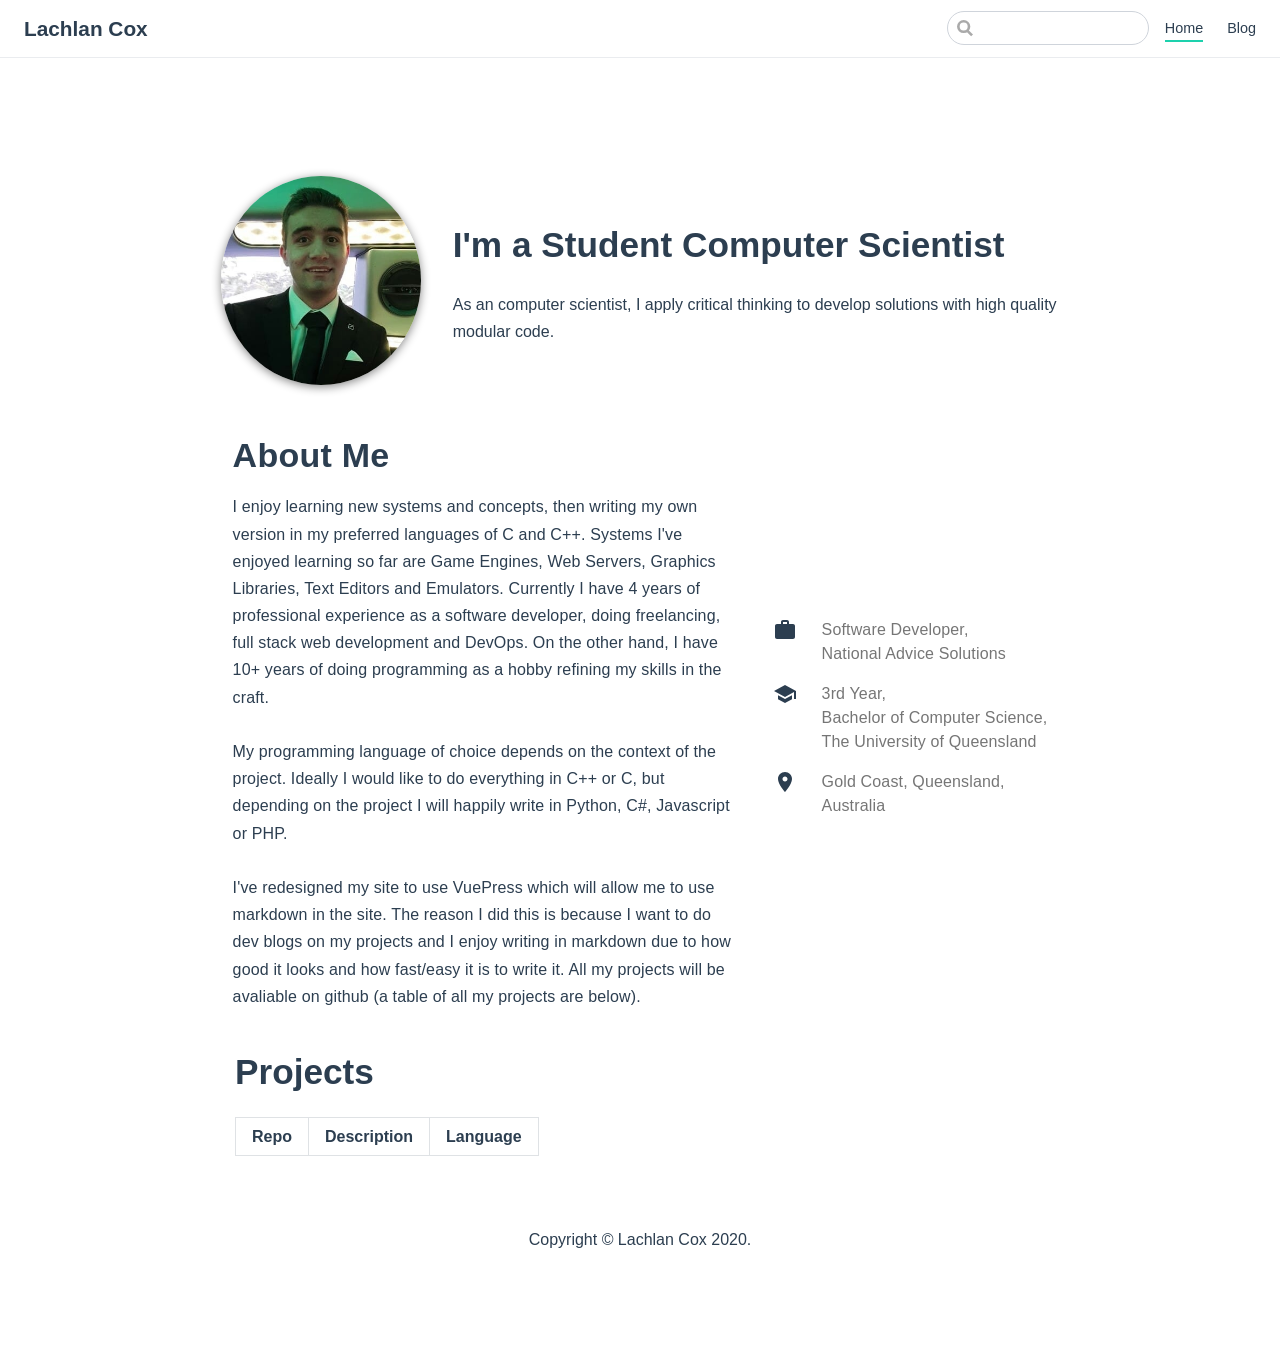
<file: index.html>
<!DOCTYPE html>
<html lang="en-US">
  <head>
    <meta charset="utf-8">
    <meta name="viewport" content="width=device-width,initial-scale=1">
    <title>Lachlan Cox</title>
    <meta name="generator" content="VuePress 1.8.0">
    
    <meta name="description" content="My new portfolio website with alot more markdown">
    
    <link rel="preload" href="/assets/css/0.styles.f640f69e.css" as="style"><link rel="preload" href="/assets/js/app.5a74e7cd.js" as="script"><link rel="preload" href="/assets/js/2.19186952.js" as="script"><link rel="preload" href="/assets/js/15.b7583e9a.js" as="script"><link rel="preload" href="/assets/js/4.2fa9940a.js" as="script"><link rel="preload" href="/assets/js/7.c0224b75.js" as="script"><link rel="preload" href="/assets/js/6.f5cdaab6.js" as="script"><link rel="preload" href="/assets/js/8.f748bd4c.js" as="script"><link rel="prefetch" href="/assets/js/10.7c850899.js"><link rel="prefetch" href="/assets/js/11.30c9b06e.js"><link rel="prefetch" href="/assets/js/12.4b53c846.js"><link rel="prefetch" href="/assets/js/13.f9fc4099.js"><link rel="prefetch" href="/assets/js/14.8afa9195.js"><link rel="prefetch" href="/assets/js/3.71979686.js"><link rel="prefetch" href="/assets/js/5.63daacbf.js"><link rel="prefetch" href="/assets/js/9.228e5fa7.js">
    <link rel="stylesheet" href="/assets/css/0.styles.f640f69e.css">
  </head>
  <body>
    <div id="app" data-server-rendered="true"><div class="theme-container no-sidebar"><header class="navbar"><div class="sidebar-button"><svg xmlns="http://www.w3.org/2000/svg" aria-hidden="true" role="img" viewBox="0 0 448 512" class="icon"><path fill="currentColor" d="M436 124H12c-6.627 0-12-5.373-12-12V80c0-6.627 5.373-12 12-12h424c6.627 0 12 5.373 12 12v32c0 6.627-5.373 12-12 12zm0 160H12c-6.627 0-12-5.373-12-12v-32c0-6.627 5.373-12 12-12h424c6.627 0 12 5.373 12 12v32c0 6.627-5.373 12-12 12zm0 160H12c-6.627 0-12-5.373-12-12v-32c0-6.627 5.373-12 12-12h424c6.627 0 12 5.373 12 12v32c0 6.627-5.373 12-12 12z"></path></svg></div> <a href="/" aria-current="page" class="home-link router-link-exact-active router-link-active"><!----> <span class="site-name">Lachlan Cox</span></a> <div class="links"><div class="search-box"><input aria-label="Search" autocomplete="off" spellcheck="false" value=""> <!----></div> <nav class="nav-links can-hide"><div class="nav-item"><a href="/" aria-current="page" class="nav-link router-link-exact-active router-link-active">
  Home
</a></div><div class="nav-item"><a href="/blog/" class="nav-link">
  Blog
</a></div> <!----></nav></div></header> <div class="sidebar-mask"></div> <aside class="sidebar"><nav class="nav-links"><div class="nav-item"><a href="/" aria-current="page" class="nav-link router-link-exact-active router-link-active">
  Home
</a></div><div class="nav-item"><a href="/blog/" class="nav-link">
  Blog
</a></div> <!----></nav>  <!----> </aside> <main class="page"> <div class="theme-default-content content__default"><div class="split-box" data-v-3b5c8ca8><div class="home-avatar" data-v-3b5c8ca8><img src="/assets/img/avatar.e0ad1e9c.jpg" class="avatar" data-v-3b5c8ca8></div> <div class="home-content" data-v-3b5c8ca8><h1 data-v-3b5c8ca8>I'm a Student Computer Scientist</h1> <p data-v-3b5c8ca8>As an computer scientist, I apply critical thinking to develop solutions with high quality modular code.</p></div></div> <div class="about-me" data-v-7ade7758><div class="about-me-text" data-v-7ade7758><h4 data-v-7ade7758>About Me</h4> <p data-v-7ade7758>
            I enjoy learning new systems and concepts, then writing my own version in my preferred languages of C and C++. Systems I've enjoyed learning so far are Game Engines, Web Servers, Graphics Libraries, Text Editors and Emulators.
            Currently I have 4 years of professional experience as a software developer, doing freelancing, full stack web development and DevOps. On the other hand, I have 10+ years of doing programming as a hobby refining my skills in the craft.
            <br data-v-7ade7758> <br data-v-7ade7758>
            My programming language of choice depends on the context of the project. Ideally I would like to do everything in C++ or C, but depending on the project I will happily write in Python, C#, Javascript or PHP. 
            <br data-v-7ade7758> <br data-v-7ade7758>
            I've redesigned my site to use VuePress which will allow me to use markdown in the site. The reason I did this is because I want to do dev blogs on my projects and I enjoy writing in markdown due to how good it looks and how fast/easy it is to write it.
            All my projects will be avaliable on github (a table of all my projects are below).
        </p></div> <div class="about-me-flags" data-v-7ade7758><div data-v-7ade7758><svg focusable="false" viewBox="0 0 24 24" aria-hidden="true" role="presentation" class="svg-icon" data-v-7ade7758><path d="M20 6h-4V4c0-1.11-.89-2-2-2h-4c-1.11 0-2 .89-2 2v2H4c-1.11 0-1.99.89-1.99 2L2 19c0 1.11.89 2 2 2h16c1.11 0 2-.89 2-2V8c0-1.11-.89-2-2-2zm-6 0h-4V4h4v2z" data-v-7ade7758></path></svg> <p data-v-7ade7758>Software Developer,<br data-v-7ade7758>National Advice Solutions</p></div> <div data-v-7ade7758><svg focusable="false" viewBox="0 0 24 24" aria-hidden="true" role="presentation" class="svg-icon" data-v-7ade7758><path d="M5 13.18v4L12 21l7-3.82v-4L12 17l-7-3.82zM12 3L1 9l11 6 9-4.91V17h2V9L12 3z" data-v-7ade7758></path></svg> <p data-v-7ade7758>3rd Year,<br data-v-7ade7758> Bachelor of Computer Science,<br data-v-7ade7758>The University of Queensland</p></div> <div data-v-7ade7758><svg focusable="false" viewBox="0 0 24 24" aria-hidden="true" role="presentation" class="svg-icon" data-v-7ade7758><path d="M12 2C8.13 2 5 5.13 5 9c0 5.25 7 13 7 13s7-7.75 7-13c0-3.87-3.13-7-7-7zm0 9.5c-1.38 0-2.5-1.12-2.5-2.5s1.12-2.5 2.5-2.5 2.5 1.12 2.5 2.5-1.12 2.5-2.5 2.5z" data-v-7ade7758></path></svg> <p data-v-7ade7758>Gold Coast, Queensland,<br data-v-7ade7758>Australia</p></div></div></div> <div class="git-repos-table" data-v-6c38e1d5><h1 data-v-6c38e1d5>Projects</h1> <table data-v-6c38e1d5><thead data-v-6c38e1d5><tr data-v-6c38e1d5><th data-v-6c38e1d5>Repo</th> <th data-v-6c38e1d5>Description</th> <th data-v-6c38e1d5>Language</th></tr></thead> <tbody data-v-6c38e1d5></tbody></table></div> <footer data-v-9c7f4b82>
    Copyright © Lachlan Cox 2020.
</footer></div> <footer class="page-edit"><!----> <!----></footer> <!----> </main></div><div class="global-ui"></div></div>
    <script src="/assets/js/app.5a74e7cd.js" defer></script><script src="/assets/js/2.19186952.js" defer></script><script src="/assets/js/15.b7583e9a.js" defer></script><script src="/assets/js/4.2fa9940a.js" defer></script><script src="/assets/js/7.c0224b75.js" defer></script><script src="/assets/js/6.f5cdaab6.js" defer></script><script src="/assets/js/8.f748bd4c.js" defer></script>
  </body>
</html>
</file>
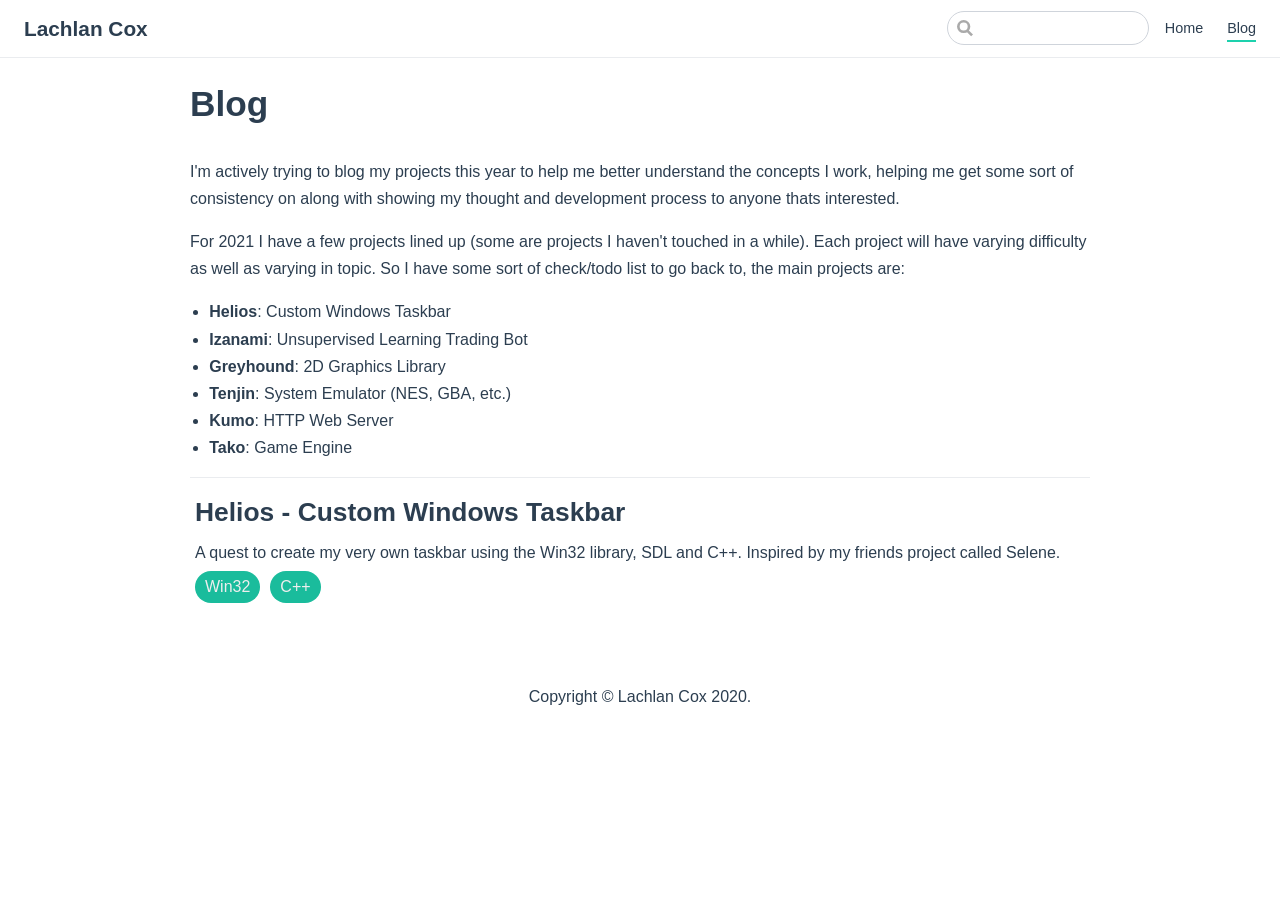
<file: blog/index.html>
<!DOCTYPE html>
<html lang="en-US">
  <head>
    <meta charset="utf-8">
    <meta name="viewport" content="width=device-width,initial-scale=1">
    <title>Blog | Lachlan Cox</title>
    <meta name="generator" content="VuePress 1.8.0">
    
    <meta name="description" content="My new portfolio website with alot more markdown">
    
    <link rel="preload" href="/assets/css/0.styles.f640f69e.css" as="style"><link rel="preload" href="/assets/js/app.5a74e7cd.js" as="script"><link rel="preload" href="/assets/js/2.19186952.js" as="script"><link rel="preload" href="/assets/js/14.8afa9195.js" as="script"><link rel="preload" href="/assets/js/5.63daacbf.js" as="script"><link rel="preload" href="/assets/js/8.f748bd4c.js" as="script"><link rel="prefetch" href="/assets/js/10.7c850899.js"><link rel="prefetch" href="/assets/js/11.30c9b06e.js"><link rel="prefetch" href="/assets/js/12.4b53c846.js"><link rel="prefetch" href="/assets/js/13.f9fc4099.js"><link rel="prefetch" href="/assets/js/15.b7583e9a.js"><link rel="prefetch" href="/assets/js/3.71979686.js"><link rel="prefetch" href="/assets/js/4.2fa9940a.js"><link rel="prefetch" href="/assets/js/6.f5cdaab6.js"><link rel="prefetch" href="/assets/js/7.c0224b75.js"><link rel="prefetch" href="/assets/js/9.228e5fa7.js">
    <link rel="stylesheet" href="/assets/css/0.styles.f640f69e.css">
  </head>
  <body>
    <div id="app" data-server-rendered="true"><div class="theme-container no-sidebar"><header class="navbar"><div class="sidebar-button"><svg xmlns="http://www.w3.org/2000/svg" aria-hidden="true" role="img" viewBox="0 0 448 512" class="icon"><path fill="currentColor" d="M436 124H12c-6.627 0-12-5.373-12-12V80c0-6.627 5.373-12 12-12h424c6.627 0 12 5.373 12 12v32c0 6.627-5.373 12-12 12zm0 160H12c-6.627 0-12-5.373-12-12v-32c0-6.627 5.373-12 12-12h424c6.627 0 12 5.373 12 12v32c0 6.627-5.373 12-12 12zm0 160H12c-6.627 0-12-5.373-12-12v-32c0-6.627 5.373-12 12-12h424c6.627 0 12 5.373 12 12v32c0 6.627-5.373 12-12 12z"></path></svg></div> <a href="/" class="home-link router-link-active"><!----> <span class="site-name">Lachlan Cox</span></a> <div class="links"><div class="search-box"><input aria-label="Search" autocomplete="off" spellcheck="false" value=""> <!----></div> <nav class="nav-links can-hide"><div class="nav-item"><a href="/" class="nav-link">
  Home
</a></div><div class="nav-item"><a href="/blog/" aria-current="page" class="nav-link router-link-exact-active router-link-active">
  Blog
</a></div> <!----></nav></div></header> <div class="sidebar-mask"></div> <aside class="sidebar"><nav class="nav-links"><div class="nav-item"><a href="/" class="nav-link">
  Home
</a></div><div class="nav-item"><a href="/blog/" aria-current="page" class="nav-link router-link-exact-active router-link-active">
  Blog
</a></div> <!----></nav>  <!----> </aside> <main class="page"> <div class="theme-default-content content__default"><h1 id="blog"><a href="#blog" class="header-anchor">#</a> Blog</h1> <p>I'm actively trying to blog my projects this year to help me better understand
the concepts I work, helping me get some sort of consistency on along with
showing my thought and development process to anyone thats interested.</p> <p>For 2021 I have a few projects lined up (some are projects I haven't touched in
a while). Each project will have varying difficulty as well as varying in topic.
So I have some sort of check/todo list to go back to, the main projects are:</p> <ul><li><strong>Helios</strong>: Custom Windows Taskbar</li> <li><strong>Izanami</strong>: Unsupervised Learning Trading Bot</li> <li><strong>Greyhound</strong>: 2D Graphics Library</li> <li><strong>Tenjin</strong>: System Emulator (NES, GBA, etc.)</li> <li><strong>Kumo</strong>: HTTP Web Server</li> <li><strong>Tako</strong>: Game Engine</li></ul> <hr> <div data-v-68510d95></div> <footer data-v-9c7f4b82>
    Copyright © Lachlan Cox 2020.
</footer></div> <footer class="page-edit"><!----> <!----></footer> <!----> </main></div><div class="global-ui"></div></div>
    <script src="/assets/js/app.5a74e7cd.js" defer></script><script src="/assets/js/2.19186952.js" defer></script><script src="/assets/js/14.8afa9195.js" defer></script><script src="/assets/js/5.63daacbf.js" defer></script><script src="/assets/js/8.f748bd4c.js" defer></script>
  </body>
</html>
</file>
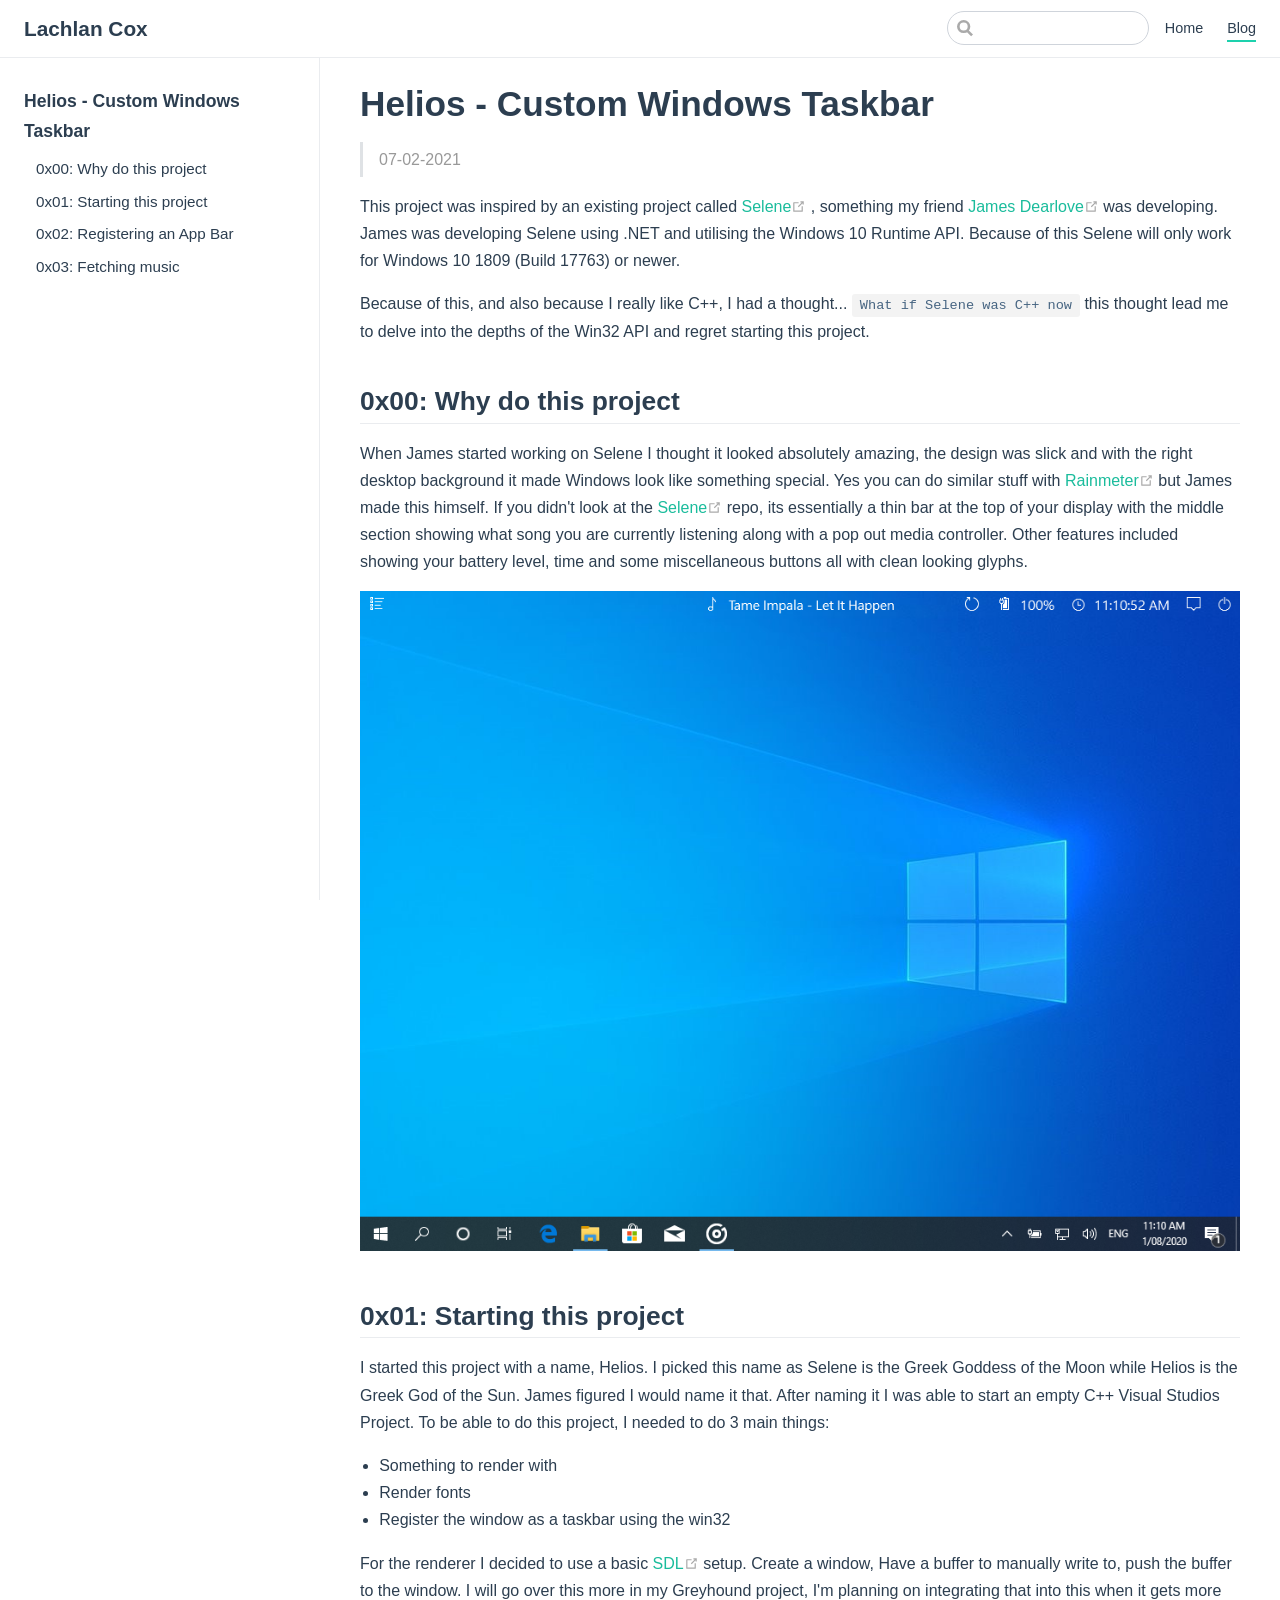
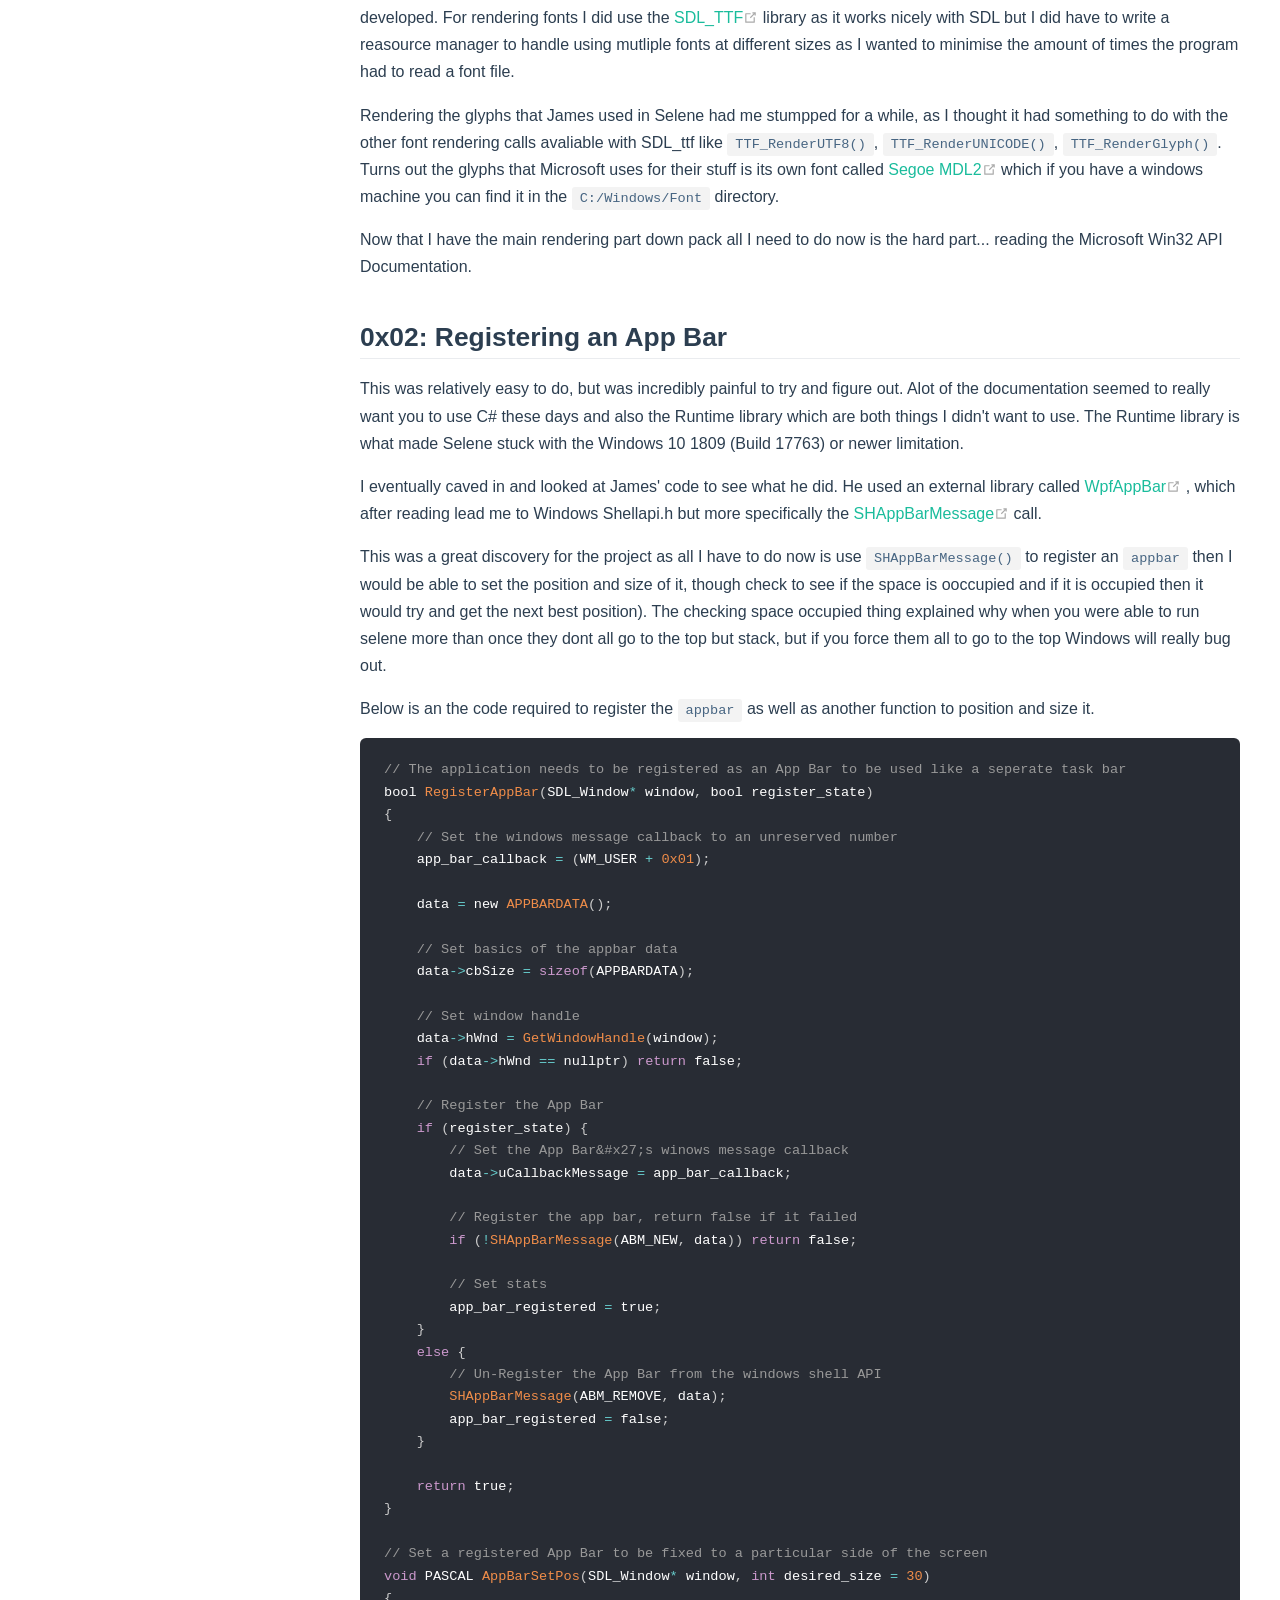
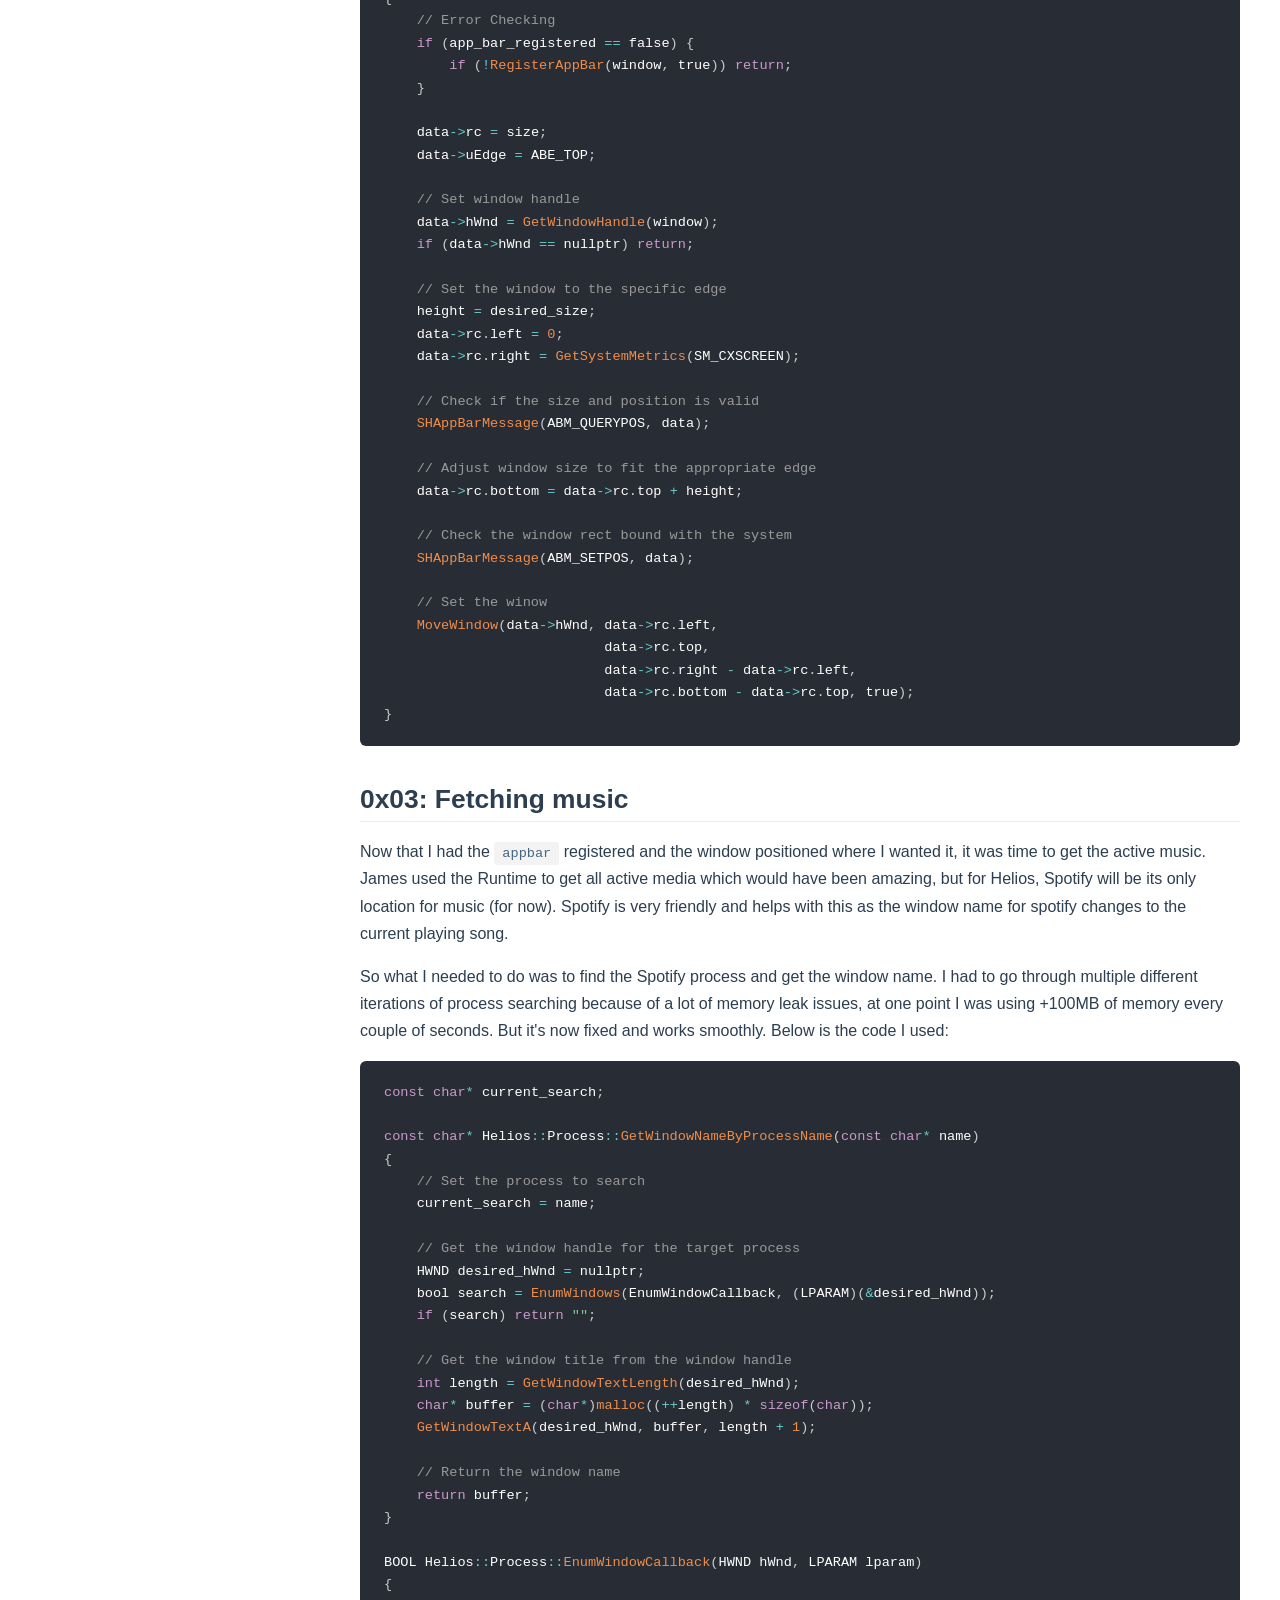
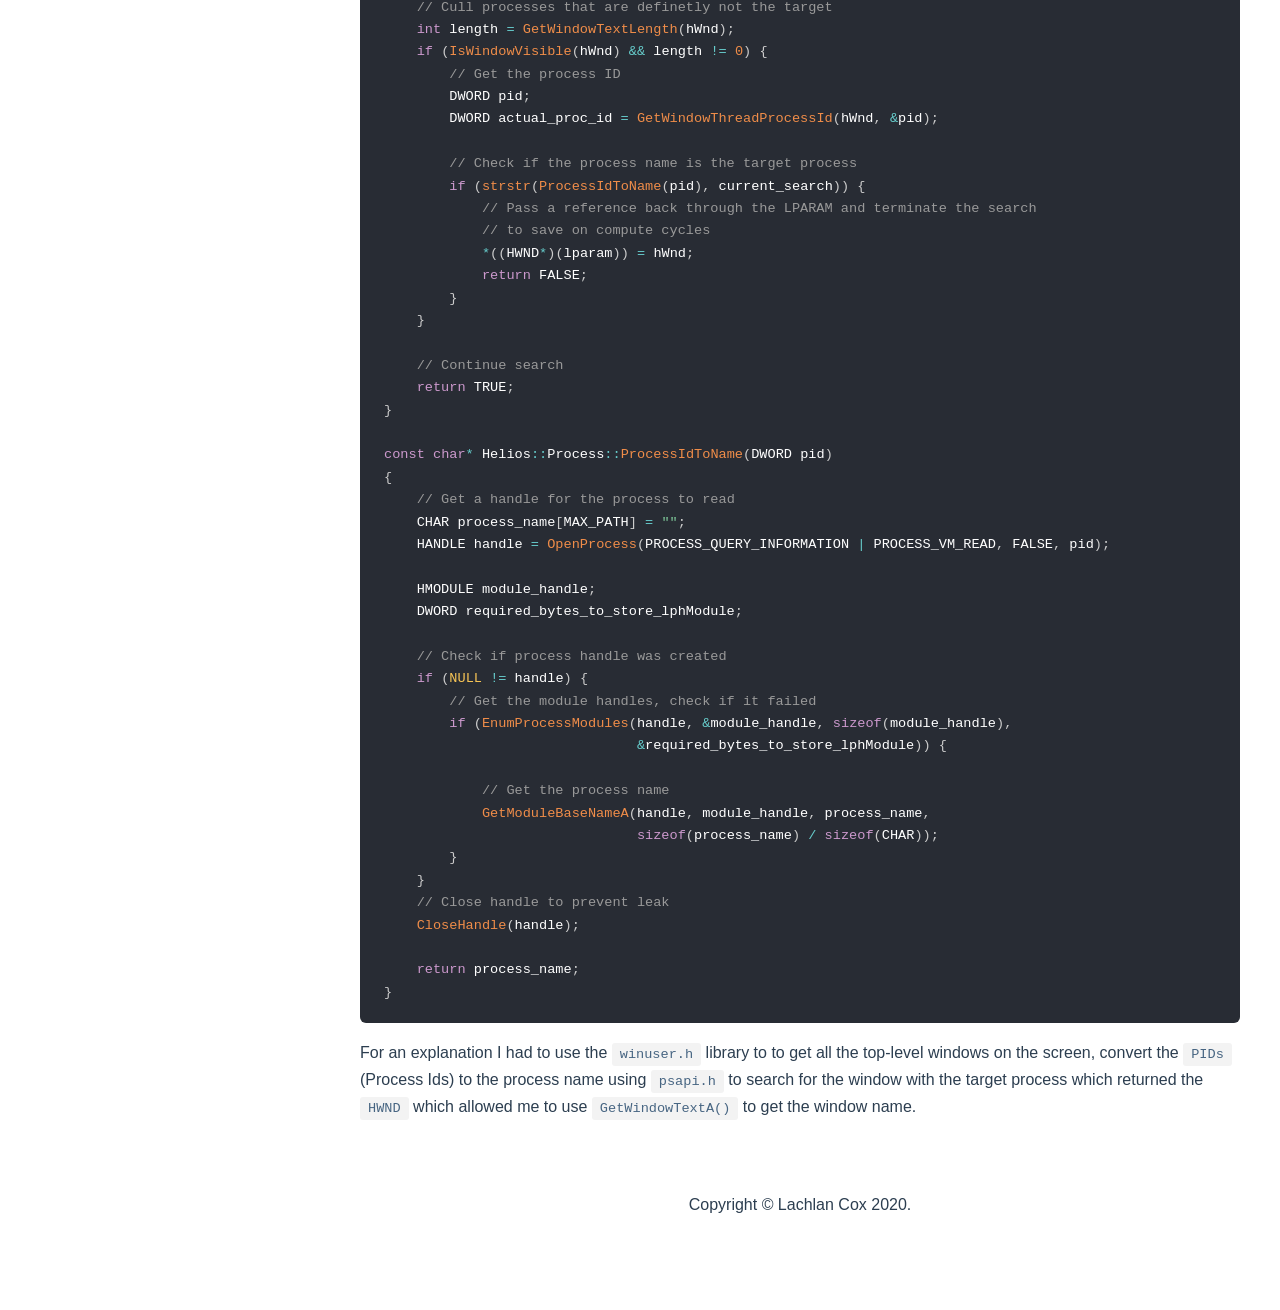
<file: blog/Helios.html>
<!DOCTYPE html>
<html lang="en_AU">
  <head>
    <meta charset="utf-8">
    <meta name="viewport" content="width=device-width,initial-scale=1">
    <title>Helios - Custom Windows Taskbar | Lachlan Cox</title>
    <meta name="generator" content="VuePress 1.8.0">
    
    <meta name="description" content="A quest to create my very own taskbar using the Win32 library, SDL and C++. Inspired by my friends project called Selene.">
    
    <link rel="preload" href="/assets/css/0.styles.f640f69e.css" as="style"><link rel="preload" href="/assets/js/app.5a74e7cd.js" as="script"><link rel="preload" href="/assets/js/2.19186952.js" as="script"><link rel="preload" href="/assets/js/12.4b53c846.js" as="script"><link rel="preload" href="/assets/js/8.f748bd4c.js" as="script"><link rel="prefetch" href="/assets/js/10.7c850899.js"><link rel="prefetch" href="/assets/js/11.30c9b06e.js"><link rel="prefetch" href="/assets/js/13.f9fc4099.js"><link rel="prefetch" href="/assets/js/14.8afa9195.js"><link rel="prefetch" href="/assets/js/15.b7583e9a.js"><link rel="prefetch" href="/assets/js/3.71979686.js"><link rel="prefetch" href="/assets/js/4.2fa9940a.js"><link rel="prefetch" href="/assets/js/5.63daacbf.js"><link rel="prefetch" href="/assets/js/6.f5cdaab6.js"><link rel="prefetch" href="/assets/js/7.c0224b75.js"><link rel="prefetch" href="/assets/js/9.228e5fa7.js">
    <link rel="stylesheet" href="/assets/css/0.styles.f640f69e.css">
  </head>
  <body>
    <div id="app" data-server-rendered="true"><div class="theme-container"><header class="navbar"><div class="sidebar-button"><svg xmlns="http://www.w3.org/2000/svg" aria-hidden="true" role="img" viewBox="0 0 448 512" class="icon"><path fill="currentColor" d="M436 124H12c-6.627 0-12-5.373-12-12V80c0-6.627 5.373-12 12-12h424c6.627 0 12 5.373 12 12v32c0 6.627-5.373 12-12 12zm0 160H12c-6.627 0-12-5.373-12-12v-32c0-6.627 5.373-12 12-12h424c6.627 0 12 5.373 12 12v32c0 6.627-5.373 12-12 12zm0 160H12c-6.627 0-12-5.373-12-12v-32c0-6.627 5.373-12 12-12h424c6.627 0 12 5.373 12 12v32c0 6.627-5.373 12-12 12z"></path></svg></div> <a href="/" class="home-link router-link-active"><!----> <span class="site-name">Lachlan Cox</span></a> <div class="links"><div class="search-box"><input aria-label="Search" autocomplete="off" spellcheck="false" value=""> <!----></div> <nav class="nav-links can-hide"><div class="nav-item"><a href="/" class="nav-link">
  Home
</a></div><div class="nav-item"><a href="/blog/" class="nav-link router-link-active">
  Blog
</a></div> <!----></nav></div></header> <div class="sidebar-mask"></div> <aside class="sidebar"><nav class="nav-links"><div class="nav-item"><a href="/" class="nav-link">
  Home
</a></div><div class="nav-item"><a href="/blog/" class="nav-link router-link-active">
  Blog
</a></div> <!----></nav>  <ul class="sidebar-links"><li><section class="sidebar-group depth-0"><p class="sidebar-heading open"><span>Helios - Custom Windows Taskbar</span> <!----></p> <ul class="sidebar-links sidebar-group-items"><li><a href="/blog/Helios.html#_0x00-why-do-this-project" class="sidebar-link">0x00: Why do this project</a><ul class="sidebar-sub-headers"></ul></li><li><a href="/blog/Helios.html#_0x01-starting-this-project" class="sidebar-link">0x01: Starting this project</a><ul class="sidebar-sub-headers"></ul></li><li><a href="/blog/Helios.html#_0x02-registering-an-app-bar" class="sidebar-link">0x02: Registering an App Bar</a><ul class="sidebar-sub-headers"></ul></li><li><a href="/blog/Helios.html#_0x03-fetching-music" class="sidebar-link">0x03: Fetching music</a><ul class="sidebar-sub-headers"></ul></li></ul></section></li></ul> </aside> <main class="page"> <div class="theme-default-content content__default"><h1 id="page-title"><a href="#page-title" class="header-anchor">#</a> Helios - Custom Windows Taskbar</h1> <blockquote><p>07-02-2021</p></blockquote> <p>This project was inspired by an existing project called <a href="https://github.com/JamesDearlove/Selene" target="_blank" rel="noopener noreferrer">Selene<span><svg xmlns="http://www.w3.org/2000/svg" aria-hidden="true" focusable="false" x="0px" y="0px" viewBox="0 0 100 100" width="15" height="15" class="icon outbound"><path fill="currentColor" d="M18.8,85.1h56l0,0c2.2,0,4-1.8,4-4v-32h-8v28h-48v-48h28v-8h-32l0,0c-2.2,0-4,1.8-4,4v56C14.8,83.3,16.6,85.1,18.8,85.1z"></path> <polygon fill="currentColor" points="45.7,48.7 51.3,54.3 77.2,28.5 77.2,37.2 85.2,37.2 85.2,14.9 62.8,14.9 62.8,22.9 71.5,22.9"></polygon></svg> <span class="sr-only">(opens new window)</span></span></a>, something my friend <a href="https://jamesdearlove.com/" target="_blank" rel="noopener noreferrer">James Dearlove<span><svg xmlns="http://www.w3.org/2000/svg" aria-hidden="true" focusable="false" x="0px" y="0px" viewBox="0 0 100 100" width="15" height="15" class="icon outbound"><path fill="currentColor" d="M18.8,85.1h56l0,0c2.2,0,4-1.8,4-4v-32h-8v28h-48v-48h28v-8h-32l0,0c-2.2,0-4,1.8-4,4v56C14.8,83.3,16.6,85.1,18.8,85.1z"></path> <polygon fill="currentColor" points="45.7,48.7 51.3,54.3 77.2,28.5 77.2,37.2 85.2,37.2 85.2,14.9 62.8,14.9 62.8,22.9 71.5,22.9"></polygon></svg> <span class="sr-only">(opens new window)</span></span></a> was developing. James was developing Selene using .NET and utilising the Windows 10 Runtime API. Because of this Selene will only work for Windows 10 1809 (Build 17763) or newer.</p> <p>Because of this, and also because I really like C++, I had a thought... <code>What if Selene was C++ now</code> this thought lead me to delve into the depths of the Win32 API and regret starting this project.</p> <h2 id="_0x00-why-do-this-project"><a href="#_0x00-why-do-this-project" class="header-anchor">#</a> 0x00: Why do this project</h2> <p>When James started working on Selene I thought it looked absolutely amazing, the design was slick and with the right desktop background it made Windows look like something special. Yes you can do similar stuff with <a href="https://www.rainmeter.net/" target="_blank" rel="noopener noreferrer">Rainmeter<span><svg xmlns="http://www.w3.org/2000/svg" aria-hidden="true" focusable="false" x="0px" y="0px" viewBox="0 0 100 100" width="15" height="15" class="icon outbound"><path fill="currentColor" d="M18.8,85.1h56l0,0c2.2,0,4-1.8,4-4v-32h-8v28h-48v-48h28v-8h-32l0,0c-2.2,0-4,1.8-4,4v56C14.8,83.3,16.6,85.1,18.8,85.1z"></path> <polygon fill="currentColor" points="45.7,48.7 51.3,54.3 77.2,28.5 77.2,37.2 85.2,37.2 85.2,14.9 62.8,14.9 62.8,22.9 71.5,22.9"></polygon></svg> <span class="sr-only">(opens new window)</span></span></a> but James made this himself. If you didn't look at the <a href="https://github.com/JamesDearlove/Selene" target="_blank" rel="noopener noreferrer">Selene<span><svg xmlns="http://www.w3.org/2000/svg" aria-hidden="true" focusable="false" x="0px" y="0px" viewBox="0 0 100 100" width="15" height="15" class="icon outbound"><path fill="currentColor" d="M18.8,85.1h56l0,0c2.2,0,4-1.8,4-4v-32h-8v28h-48v-48h28v-8h-32l0,0c-2.2,0-4,1.8-4,4v56C14.8,83.3,16.6,85.1,18.8,85.1z"></path> <polygon fill="currentColor" points="45.7,48.7 51.3,54.3 77.2,28.5 77.2,37.2 85.2,37.2 85.2,14.9 62.8,14.9 62.8,22.9 71.5,22.9"></polygon></svg> <span class="sr-only">(opens new window)</span></span></a> repo, its essentially a thin bar at the top of your display with the middle section showing what song you are currently listening along with a pop out media controller. Other features included showing your battery level, time and some miscellaneous buttons all with clean looking glyphs.</p> <p><img src="/assets/img/selene_example.02dc4324.png" alt="Selene Example"></p> <h2 id="_0x01-starting-this-project"><a href="#_0x01-starting-this-project" class="header-anchor">#</a> 0x01: Starting this project</h2> <p>I started this project with a name, Helios. I picked this name as Selene is the Greek Goddess of the Moon while Helios is the Greek God of the Sun. James figured I would name it that. After naming it I was able to start an empty C++ Visual Studios Project. To be able to do this project, I needed to do 3 main things:</p> <ul><li>Something to render with</li> <li>Render fonts</li> <li>Register the window as a taskbar using the win32</li></ul> <p>For the renderer I decided to use a basic <a href="https://libsdl.org/index.php" target="_blank" rel="noopener noreferrer">SDL<span><svg xmlns="http://www.w3.org/2000/svg" aria-hidden="true" focusable="false" x="0px" y="0px" viewBox="0 0 100 100" width="15" height="15" class="icon outbound"><path fill="currentColor" d="M18.8,85.1h56l0,0c2.2,0,4-1.8,4-4v-32h-8v28h-48v-48h28v-8h-32l0,0c-2.2,0-4,1.8-4,4v56C14.8,83.3,16.6,85.1,18.8,85.1z"></path> <polygon fill="currentColor" points="45.7,48.7 51.3,54.3 77.2,28.5 77.2,37.2 85.2,37.2 85.2,14.9 62.8,14.9 62.8,22.9 71.5,22.9"></polygon></svg> <span class="sr-only">(opens new window)</span></span></a> setup. Create a window, Have a buffer to manually write to, push the buffer to the window. I will go over this more in my Greyhound project, I'm planning on integrating that into this when it gets more developed. For rendering fonts I did use the <a href="https://www.libsdl.org/projects/SDL_ttf/" target="_blank" rel="noopener noreferrer">SDL_TTF<span><svg xmlns="http://www.w3.org/2000/svg" aria-hidden="true" focusable="false" x="0px" y="0px" viewBox="0 0 100 100" width="15" height="15" class="icon outbound"><path fill="currentColor" d="M18.8,85.1h56l0,0c2.2,0,4-1.8,4-4v-32h-8v28h-48v-48h28v-8h-32l0,0c-2.2,0-4,1.8-4,4v56C14.8,83.3,16.6,85.1,18.8,85.1z"></path> <polygon fill="currentColor" points="45.7,48.7 51.3,54.3 77.2,28.5 77.2,37.2 85.2,37.2 85.2,14.9 62.8,14.9 62.8,22.9 71.5,22.9"></polygon></svg> <span class="sr-only">(opens new window)</span></span></a> library as it works nicely with SDL but I did have to write a reasource manager to handle using mutliple fonts at different sizes as I wanted to minimise the amount of times the program had to read a font file.</p> <p>Rendering the glyphs that James used in Selene had me stumpped for a while, as I thought it had something to do with the other font rendering calls avaliable with SDL_ttf like <code>TTF_RenderUTF8()</code>, <code>TTF_RenderUNICODE()</code>, <code>TTF_RenderGlyph()</code>. Turns out the glyphs that Microsoft uses for their stuff is its own font called <a href="https://docs.microsoft.com/en-us/windows/uwp/design/style/segoe-ui-symbol-font" target="_blank" rel="noopener noreferrer">Segoe MDL2<span><svg xmlns="http://www.w3.org/2000/svg" aria-hidden="true" focusable="false" x="0px" y="0px" viewBox="0 0 100 100" width="15" height="15" class="icon outbound"><path fill="currentColor" d="M18.8,85.1h56l0,0c2.2,0,4-1.8,4-4v-32h-8v28h-48v-48h28v-8h-32l0,0c-2.2,0-4,1.8-4,4v56C14.8,83.3,16.6,85.1,18.8,85.1z"></path> <polygon fill="currentColor" points="45.7,48.7 51.3,54.3 77.2,28.5 77.2,37.2 85.2,37.2 85.2,14.9 62.8,14.9 62.8,22.9 71.5,22.9"></polygon></svg> <span class="sr-only">(opens new window)</span></span></a> which if you have a windows machine you can find it in the <code>C:/Windows/Font</code> directory.</p> <p>Now that I have the main rendering part down pack all I need to do now is the hard part... reading the Microsoft Win32 API Documentation.</p> <h2 id="_0x02-registering-an-app-bar"><a href="#_0x02-registering-an-app-bar" class="header-anchor">#</a> 0x02: Registering an App Bar</h2> <p>This was relatively easy to do, but was incredibly painful to try and figure out. Alot of the documentation seemed to really want you to use C# these days and also the Runtime library which are both things I didn't want to use. The Runtime library is what made Selene stuck with the Windows 10 1809 (Build 17763) or newer limitation.</p> <p>I eventually caved in and looked at James' code to see what he did. He used an external library called <a href="https://github.com/PhilipRieck/WpfAppBar" target="_blank" rel="noopener noreferrer">WpfAppBar<span><svg xmlns="http://www.w3.org/2000/svg" aria-hidden="true" focusable="false" x="0px" y="0px" viewBox="0 0 100 100" width="15" height="15" class="icon outbound"><path fill="currentColor" d="M18.8,85.1h56l0,0c2.2,0,4-1.8,4-4v-32h-8v28h-48v-48h28v-8h-32l0,0c-2.2,0-4,1.8-4,4v56C14.8,83.3,16.6,85.1,18.8,85.1z"></path> <polygon fill="currentColor" points="45.7,48.7 51.3,54.3 77.2,28.5 77.2,37.2 85.2,37.2 85.2,14.9 62.8,14.9 62.8,22.9 71.5,22.9"></polygon></svg> <span class="sr-only">(opens new window)</span></span></a>, which after reading lead me to Windows Shellapi.h but more specifically the <a href="https://docs.microsoft.com/en-us/windows/win32/api/shellapi/nf-shellapi-shappbarmessage" target="_blank" rel="noopener noreferrer">SHAppBarMessage<span><svg xmlns="http://www.w3.org/2000/svg" aria-hidden="true" focusable="false" x="0px" y="0px" viewBox="0 0 100 100" width="15" height="15" class="icon outbound"><path fill="currentColor" d="M18.8,85.1h56l0,0c2.2,0,4-1.8,4-4v-32h-8v28h-48v-48h28v-8h-32l0,0c-2.2,0-4,1.8-4,4v56C14.8,83.3,16.6,85.1,18.8,85.1z"></path> <polygon fill="currentColor" points="45.7,48.7 51.3,54.3 77.2,28.5 77.2,37.2 85.2,37.2 85.2,14.9 62.8,14.9 62.8,22.9 71.5,22.9"></polygon></svg> <span class="sr-only">(opens new window)</span></span></a> call.</p> <p>This was a great discovery for the project as all I have to do now is use <code>SHAppBarMessage()</code> to register an <code>appbar</code> then I would be able to set the position and size of it, though check to see if the space is ooccupied and if it is occupied then it would try and get the next best position). The checking space occupied thing explained why when you were able to run selene more than once they dont all go to the top but stack, but if you force them all to go to the top Windows will really bug out.</p> <p>Below is an the code required to register the <code>appbar</code> as well as another function to position and size it.</p> <div class="language-C extra-class"><pre class="language-c"><code><span class="token comment">// The application needs to be registered as an App Bar to be used like a seperate task bar</span>
bool <span class="token function">RegisterAppBar</span><span class="token punctuation">(</span>SDL_Window<span class="token operator">*</span> window<span class="token punctuation">,</span> bool register_state<span class="token punctuation">)</span>
<span class="token punctuation">{</span>
    <span class="token comment">// Set the windows message callback to an unreserved number</span>
    app_bar_callback <span class="token operator">=</span> <span class="token punctuation">(</span>WM_USER <span class="token operator">+</span> <span class="token number">0x01</span><span class="token punctuation">)</span><span class="token punctuation">;</span>

    data <span class="token operator">=</span> new <span class="token function">APPBARDATA</span><span class="token punctuation">(</span><span class="token punctuation">)</span><span class="token punctuation">;</span>

    <span class="token comment">// Set basics of the appbar data</span>
    data<span class="token operator">-&gt;</span>cbSize <span class="token operator">=</span> <span class="token keyword">sizeof</span><span class="token punctuation">(</span>APPBARDATA<span class="token punctuation">)</span><span class="token punctuation">;</span>

    <span class="token comment">// Set window handle</span>
    data<span class="token operator">-&gt;</span>hWnd <span class="token operator">=</span> <span class="token function">GetWindowHandle</span><span class="token punctuation">(</span>window<span class="token punctuation">)</span><span class="token punctuation">;</span>
    <span class="token keyword">if</span> <span class="token punctuation">(</span>data<span class="token operator">-&gt;</span>hWnd <span class="token operator">==</span> nullptr<span class="token punctuation">)</span> <span class="token keyword">return</span> false<span class="token punctuation">;</span>

    <span class="token comment">// Register the App Bar</span>
    <span class="token keyword">if</span> <span class="token punctuation">(</span>register_state<span class="token punctuation">)</span> <span class="token punctuation">{</span>
        <span class="token comment">// Set the App Bar&amp;#x27;s winows message callback</span>
        data<span class="token operator">-&gt;</span>uCallbackMessage <span class="token operator">=</span> app_bar_callback<span class="token punctuation">;</span>

        <span class="token comment">// Register the app bar, return false if it failed</span>
        <span class="token keyword">if</span> <span class="token punctuation">(</span><span class="token operator">!</span><span class="token function">SHAppBarMessage</span><span class="token punctuation">(</span>ABM_NEW<span class="token punctuation">,</span> data<span class="token punctuation">)</span><span class="token punctuation">)</span> <span class="token keyword">return</span> false<span class="token punctuation">;</span>

        <span class="token comment">// Set stats</span>
        app_bar_registered <span class="token operator">=</span> true<span class="token punctuation">;</span>
    <span class="token punctuation">}</span>
    <span class="token keyword">else</span> <span class="token punctuation">{</span>
        <span class="token comment">// Un-Register the App Bar from the windows shell API</span>
        <span class="token function">SHAppBarMessage</span><span class="token punctuation">(</span>ABM_REMOVE<span class="token punctuation">,</span> data<span class="token punctuation">)</span><span class="token punctuation">;</span>
        app_bar_registered <span class="token operator">=</span> false<span class="token punctuation">;</span>
    <span class="token punctuation">}</span>

    <span class="token keyword">return</span> true<span class="token punctuation">;</span>
<span class="token punctuation">}</span>

<span class="token comment">// Set a registered App Bar to be fixed to a particular side of the screen</span>
<span class="token keyword">void</span> PASCAL <span class="token function">AppBarSetPos</span><span class="token punctuation">(</span>SDL_Window<span class="token operator">*</span> window<span class="token punctuation">,</span> <span class="token keyword">int</span> desired_size <span class="token operator">=</span> <span class="token number">30</span><span class="token punctuation">)</span>
<span class="token punctuation">{</span>
    <span class="token comment">// Error Checking</span>
    <span class="token keyword">if</span> <span class="token punctuation">(</span>app_bar_registered <span class="token operator">==</span> false<span class="token punctuation">)</span> <span class="token punctuation">{</span>
        <span class="token keyword">if</span> <span class="token punctuation">(</span><span class="token operator">!</span><span class="token function">RegisterAppBar</span><span class="token punctuation">(</span>window<span class="token punctuation">,</span> true<span class="token punctuation">)</span><span class="token punctuation">)</span> <span class="token keyword">return</span><span class="token punctuation">;</span>
    <span class="token punctuation">}</span>

    data<span class="token operator">-&gt;</span>rc <span class="token operator">=</span> size<span class="token punctuation">;</span>
    data<span class="token operator">-&gt;</span>uEdge <span class="token operator">=</span> ABE_TOP<span class="token punctuation">;</span>
    
    <span class="token comment">// Set window handle</span>
    data<span class="token operator">-&gt;</span>hWnd <span class="token operator">=</span> <span class="token function">GetWindowHandle</span><span class="token punctuation">(</span>window<span class="token punctuation">)</span><span class="token punctuation">;</span>
    <span class="token keyword">if</span> <span class="token punctuation">(</span>data<span class="token operator">-&gt;</span>hWnd <span class="token operator">==</span> nullptr<span class="token punctuation">)</span> <span class="token keyword">return</span><span class="token punctuation">;</span>

    <span class="token comment">// Set the window to the specific edge</span>
    height <span class="token operator">=</span> desired_size<span class="token punctuation">;</span>
    data<span class="token operator">-&gt;</span>rc<span class="token punctuation">.</span>left <span class="token operator">=</span> <span class="token number">0</span><span class="token punctuation">;</span>
    data<span class="token operator">-&gt;</span>rc<span class="token punctuation">.</span>right <span class="token operator">=</span> <span class="token function">GetSystemMetrics</span><span class="token punctuation">(</span>SM_CXSCREEN<span class="token punctuation">)</span><span class="token punctuation">;</span>

    <span class="token comment">// Check if the size and position is valid</span>
    <span class="token function">SHAppBarMessage</span><span class="token punctuation">(</span>ABM_QUERYPOS<span class="token punctuation">,</span> data<span class="token punctuation">)</span><span class="token punctuation">;</span>

    <span class="token comment">// Adjust window size to fit the appropriate edge</span>
    data<span class="token operator">-&gt;</span>rc<span class="token punctuation">.</span>bottom <span class="token operator">=</span> data<span class="token operator">-&gt;</span>rc<span class="token punctuation">.</span>top <span class="token operator">+</span> height<span class="token punctuation">;</span>

    <span class="token comment">// Check the window rect bound with the system</span>
    <span class="token function">SHAppBarMessage</span><span class="token punctuation">(</span>ABM_SETPOS<span class="token punctuation">,</span> data<span class="token punctuation">)</span><span class="token punctuation">;</span>

    <span class="token comment">// Set the winow</span>
    <span class="token function">MoveWindow</span><span class="token punctuation">(</span>data<span class="token operator">-&gt;</span>hWnd<span class="token punctuation">,</span> data<span class="token operator">-&gt;</span>rc<span class="token punctuation">.</span>left<span class="token punctuation">,</span> 
                           data<span class="token operator">-&gt;</span>rc<span class="token punctuation">.</span>top<span class="token punctuation">,</span> 
                           data<span class="token operator">-&gt;</span>rc<span class="token punctuation">.</span>right <span class="token operator">-</span> data<span class="token operator">-&gt;</span>rc<span class="token punctuation">.</span>left<span class="token punctuation">,</span> 
                           data<span class="token operator">-&gt;</span>rc<span class="token punctuation">.</span>bottom <span class="token operator">-</span> data<span class="token operator">-&gt;</span>rc<span class="token punctuation">.</span>top<span class="token punctuation">,</span> true<span class="token punctuation">)</span><span class="token punctuation">;</span>
<span class="token punctuation">}</span>
</code></pre></div><h2 id="_0x03-fetching-music"><a href="#_0x03-fetching-music" class="header-anchor">#</a> 0x03: Fetching music</h2> <p>Now that I had the <code>appbar</code> registered and the window positioned where I wanted it, it was time to get the active music. James used the Runtime to get all active media which would have been amazing, but for Helios, Spotify will be its only location for music (for now). Spotify is very friendly and helps with this as the window name for spotify changes to the current playing song.</p> <p>So what I needed to do was to find the Spotify process and get the window name. I had to go through multiple different iterations of process searching because of a lot of memory leak issues, at one point I was using +100MB of memory every couple of seconds. But it's now fixed and works smoothly. Below is the code I used:</p> <div class="language-C extra-class"><pre class="language-c"><code><span class="token keyword">const</span> <span class="token keyword">char</span><span class="token operator">*</span> current_search<span class="token punctuation">;</span>

<span class="token keyword">const</span> <span class="token keyword">char</span><span class="token operator">*</span> Helios<span class="token operator">::</span>Process<span class="token operator">::</span><span class="token function">GetWindowNameByProcessName</span><span class="token punctuation">(</span><span class="token keyword">const</span> <span class="token keyword">char</span><span class="token operator">*</span> name<span class="token punctuation">)</span>
<span class="token punctuation">{</span>
    <span class="token comment">// Set the process to search</span>
    current_search <span class="token operator">=</span> name<span class="token punctuation">;</span>

    <span class="token comment">// Get the window handle for the target process</span>
    HWND desired_hWnd <span class="token operator">=</span> nullptr<span class="token punctuation">;</span>
    bool search <span class="token operator">=</span> <span class="token function">EnumWindows</span><span class="token punctuation">(</span>EnumWindowCallback<span class="token punctuation">,</span> <span class="token punctuation">(</span>LPARAM<span class="token punctuation">)</span><span class="token punctuation">(</span><span class="token operator">&amp;</span>desired_hWnd<span class="token punctuation">)</span><span class="token punctuation">)</span><span class="token punctuation">;</span>
    <span class="token keyword">if</span> <span class="token punctuation">(</span>search<span class="token punctuation">)</span> <span class="token keyword">return</span> <span class="token string">&quot;&quot;</span><span class="token punctuation">;</span>

    <span class="token comment">// Get the window title from the window handle</span>
    <span class="token keyword">int</span> length <span class="token operator">=</span> <span class="token function">GetWindowTextLength</span><span class="token punctuation">(</span>desired_hWnd<span class="token punctuation">)</span><span class="token punctuation">;</span>
    <span class="token keyword">char</span><span class="token operator">*</span> buffer <span class="token operator">=</span> <span class="token punctuation">(</span><span class="token keyword">char</span><span class="token operator">*</span><span class="token punctuation">)</span><span class="token function">malloc</span><span class="token punctuation">(</span><span class="token punctuation">(</span><span class="token operator">++</span>length<span class="token punctuation">)</span> <span class="token operator">*</span> <span class="token keyword">sizeof</span><span class="token punctuation">(</span><span class="token keyword">char</span><span class="token punctuation">)</span><span class="token punctuation">)</span><span class="token punctuation">;</span>
    <span class="token function">GetWindowTextA</span><span class="token punctuation">(</span>desired_hWnd<span class="token punctuation">,</span> buffer<span class="token punctuation">,</span> length <span class="token operator">+</span> <span class="token number">1</span><span class="token punctuation">)</span><span class="token punctuation">;</span>
    
    <span class="token comment">// Return the window name</span>
    <span class="token keyword">return</span> buffer<span class="token punctuation">;</span>
<span class="token punctuation">}</span>

BOOL Helios<span class="token operator">::</span>Process<span class="token operator">::</span><span class="token function">EnumWindowCallback</span><span class="token punctuation">(</span>HWND hWnd<span class="token punctuation">,</span> LPARAM lparam<span class="token punctuation">)</span>
<span class="token punctuation">{</span>
    <span class="token comment">// Cull processes that are definetly not the target</span>
    <span class="token keyword">int</span> length <span class="token operator">=</span> <span class="token function">GetWindowTextLength</span><span class="token punctuation">(</span>hWnd<span class="token punctuation">)</span><span class="token punctuation">;</span>
    <span class="token keyword">if</span> <span class="token punctuation">(</span><span class="token function">IsWindowVisible</span><span class="token punctuation">(</span>hWnd<span class="token punctuation">)</span> <span class="token operator">&amp;&amp;</span> length <span class="token operator">!=</span> <span class="token number">0</span><span class="token punctuation">)</span> <span class="token punctuation">{</span>
        <span class="token comment">// Get the process ID</span>
        DWORD pid<span class="token punctuation">;</span>
        DWORD actual_proc_id <span class="token operator">=</span> <span class="token function">GetWindowThreadProcessId</span><span class="token punctuation">(</span>hWnd<span class="token punctuation">,</span> <span class="token operator">&amp;</span>pid<span class="token punctuation">)</span><span class="token punctuation">;</span>

        <span class="token comment">// Check if the process name is the target process</span>
        <span class="token keyword">if</span> <span class="token punctuation">(</span><span class="token function">strstr</span><span class="token punctuation">(</span><span class="token function">ProcessIdToName</span><span class="token punctuation">(</span>pid<span class="token punctuation">)</span><span class="token punctuation">,</span> current_search<span class="token punctuation">)</span><span class="token punctuation">)</span> <span class="token punctuation">{</span>
            <span class="token comment">// Pass a reference back through the LPARAM and terminate the search</span>
            <span class="token comment">// to save on compute cycles</span>
            <span class="token operator">*</span><span class="token punctuation">(</span><span class="token punctuation">(</span>HWND<span class="token operator">*</span><span class="token punctuation">)</span><span class="token punctuation">(</span>lparam<span class="token punctuation">)</span><span class="token punctuation">)</span> <span class="token operator">=</span> hWnd<span class="token punctuation">;</span>
            <span class="token keyword">return</span> FALSE<span class="token punctuation">;</span>
        <span class="token punctuation">}</span>
    <span class="token punctuation">}</span>
    
    <span class="token comment">// Continue search</span>
    <span class="token keyword">return</span> TRUE<span class="token punctuation">;</span>
<span class="token punctuation">}</span>

<span class="token keyword">const</span> <span class="token keyword">char</span><span class="token operator">*</span> Helios<span class="token operator">::</span>Process<span class="token operator">::</span><span class="token function">ProcessIdToName</span><span class="token punctuation">(</span>DWORD pid<span class="token punctuation">)</span>
<span class="token punctuation">{</span>
    <span class="token comment">// Get a handle for the process to read</span>
    CHAR process_name<span class="token punctuation">[</span>MAX_PATH<span class="token punctuation">]</span> <span class="token operator">=</span> <span class="token string">&quot;&quot;</span><span class="token punctuation">;</span>
    HANDLE handle <span class="token operator">=</span> <span class="token function">OpenProcess</span><span class="token punctuation">(</span>PROCESS_QUERY_INFORMATION <span class="token operator">|</span> PROCESS_VM_READ<span class="token punctuation">,</span> FALSE<span class="token punctuation">,</span> pid<span class="token punctuation">)</span><span class="token punctuation">;</span>

    HMODULE module_handle<span class="token punctuation">;</span>
    DWORD required_bytes_to_store_lphModule<span class="token punctuation">;</span>

    <span class="token comment">// Check if process handle was created</span>
    <span class="token keyword">if</span> <span class="token punctuation">(</span><span class="token constant">NULL</span> <span class="token operator">!=</span> handle<span class="token punctuation">)</span> <span class="token punctuation">{</span>
        <span class="token comment">// Get the module handles, check if it failed</span>
        <span class="token keyword">if</span> <span class="token punctuation">(</span><span class="token function">EnumProcessModules</span><span class="token punctuation">(</span>handle<span class="token punctuation">,</span> <span class="token operator">&amp;</span>module_handle<span class="token punctuation">,</span> <span class="token keyword">sizeof</span><span class="token punctuation">(</span>module_handle<span class="token punctuation">)</span><span class="token punctuation">,</span> 
                               <span class="token operator">&amp;</span>required_bytes_to_store_lphModule<span class="token punctuation">)</span><span class="token punctuation">)</span> <span class="token punctuation">{</span>

            <span class="token comment">// Get the process name</span>
            <span class="token function">GetModuleBaseNameA</span><span class="token punctuation">(</span>handle<span class="token punctuation">,</span> module_handle<span class="token punctuation">,</span> process_name<span class="token punctuation">,</span> 
                               <span class="token keyword">sizeof</span><span class="token punctuation">(</span>process_name<span class="token punctuation">)</span> <span class="token operator">/</span> <span class="token keyword">sizeof</span><span class="token punctuation">(</span>CHAR<span class="token punctuation">)</span><span class="token punctuation">)</span><span class="token punctuation">;</span>
        <span class="token punctuation">}</span>
    <span class="token punctuation">}</span>
    <span class="token comment">// Close handle to prevent leak</span>
    <span class="token function">CloseHandle</span><span class="token punctuation">(</span>handle<span class="token punctuation">)</span><span class="token punctuation">;</span>

    <span class="token keyword">return</span> process_name<span class="token punctuation">;</span>
<span class="token punctuation">}</span>
</code></pre></div><p>For an explanation I had to use the <code>winuser.h</code> library to to get all the top-level windows on the screen, convert the <code>PIDs</code> (Process Ids) to the process name using <code>psapi.h</code> to search for the window with the target process which returned the <code>HWND</code> which allowed me to use <code>GetWindowTextA()</code> to get the window name.</p> <footer data-v-9c7f4b82>
    Copyright © Lachlan Cox 2020.
</footer></div> <footer class="page-edit"><!----> <!----></footer> <!----> </main></div><div class="global-ui"></div></div>
    <script src="/assets/js/app.5a74e7cd.js" defer></script><script src="/assets/js/2.19186952.js" defer></script><script src="/assets/js/12.4b53c846.js" defer></script><script src="/assets/js/8.f748bd4c.js" defer></script>
  </body>
</html>
</file>
<file: assets/css/0.styles.f640f69e.css>
code[class*=language-],pre[class*=language-]{color:#ccc;background:none;font-family:Consolas,Monaco,Andale Mono,Ubuntu Mono,monospace;font-size:1em;text-align:left;white-space:pre;word-spacing:normal;word-break:normal;word-wrap:normal;line-height:1.5;-moz-tab-size:4;-o-tab-size:4;tab-size:4;-webkit-hyphens:none;-ms-hyphens:none;hyphens:none}pre[class*=language-]{padding:1em;margin:.5em 0;overflow:auto}:not(pre)>code[class*=language-],pre[class*=language-]{background:#2d2d2d}:not(pre)>code[class*=language-]{padding:.1em;border-radius:.3em;white-space:normal}.token.block-comment,.token.cdata,.token.comment,.token.doctype,.token.prolog{color:#999}.token.punctuation{color:#ccc}.token.attr-name,.token.deleted,.token.namespace,.token.tag{color:#e2777a}.token.function-name{color:#6196cc}.token.boolean,.token.function,.token.number{color:#f08d49}.token.class-name,.token.constant,.token.property,.token.symbol{color:#f8c555}.token.atrule,.token.builtin,.token.important,.token.keyword,.token.selector{color:#cc99cd}.token.attr-value,.token.char,.token.regex,.token.string,.token.variable{color:#7ec699}.token.entity,.token.operator,.token.url{color:#67cdcc}.token.bold,.token.important{font-weight:700}.token.italic{font-style:italic}.token.entity{cursor:help}.token.inserted{color:green}.theme-default-content code{color:#476582;padding:.25rem .5rem;margin:0;font-size:.85em;background-color:rgba(27,31,35,.05);border-radius:3px}.theme-default-content code .token.deleted{color:#ec5975}.theme-default-content code .token.inserted{color:#1abc9c}.theme-default-content pre,.theme-default-content pre[class*=language-]{line-height:1.4;padding:1.25rem 1.5rem;margin:.85rem 0;background-color:#282c34;border-radius:6px;overflow:auto}.theme-default-content pre[class*=language-] code,.theme-default-content pre code{color:#fff;padding:0;background-color:transparent;border-radius:0}div[class*=language-]{position:relative;background-color:#282c34;border-radius:6px}div[class*=language-] .highlight-lines{-webkit-user-select:none;user-select:none;padding-top:1.3rem;position:absolute;top:0;left:0;width:100%;line-height:1.4}div[class*=language-] .highlight-lines .highlighted{background-color:rgba(0,0,0,.66)}div[class*=language-] pre,div[class*=language-] pre[class*=language-]{background:transparent;position:relative;z-index:1}div[class*=language-]:before{position:absolute;z-index:3;top:.8em;right:1em;font-size:.75rem;color:hsla(0,0%,100%,.4)}div[class*=language-]:not(.line-numbers-mode) .line-numbers-wrapper{display:none}div[class*=language-].line-numbers-mode .highlight-lines .highlighted{position:relative}div[class*=language-].line-numbers-mode .highlight-lines .highlighted:before{content:" ";position:absolute;z-index:3;left:0;top:0;display:block;width:3.5rem;height:100%;background-color:rgba(0,0,0,.66)}div[class*=language-].line-numbers-mode pre{padding-left:4.5rem;vertical-align:middle}div[class*=language-].line-numbers-mode .line-numbers-wrapper{position:absolute;top:0;width:3.5rem;text-align:center;color:hsla(0,0%,100%,.3);padding:1.25rem 0;line-height:1.4}div[class*=language-].line-numbers-mode .line-numbers-wrapper br{-webkit-user-select:none;user-select:none}div[class*=language-].line-numbers-mode .line-numbers-wrapper .line-number{position:relative;z-index:4;-webkit-user-select:none;user-select:none;font-size:.85em}div[class*=language-].line-numbers-mode:after{content:"";position:absolute;z-index:2;top:0;left:0;width:3.5rem;height:100%;border-radius:6px 0 0 6px;border-right:1px solid rgba(0,0,0,.66);background-color:#282c34}div[class~=language-js]:before{content:"js"}div[class~=language-ts]:before{content:"ts"}div[class~=language-html]:before{content:"html"}div[class~=language-md]:before{content:"md"}div[class~=language-vue]:before{content:"vue"}div[class~=language-css]:before{content:"css"}div[class~=language-sass]:before{content:"sass"}div[class~=language-scss]:before{content:"scss"}div[class~=language-less]:before{content:"less"}div[class~=language-stylus]:before{content:"stylus"}div[class~=language-go]:before{content:"go"}div[class~=language-java]:before{content:"java"}div[class~=language-c]:before{content:"c"}div[class~=language-sh]:before{content:"sh"}div[class~=language-yaml]:before{content:"yaml"}div[class~=language-py]:before{content:"py"}div[class~=language-docker]:before{content:"docker"}div[class~=language-dockerfile]:before{content:"dockerfile"}div[class~=language-makefile]:before{content:"makefile"}div[class~=language-javascript]:before{content:"js"}div[class~=language-typescript]:before{content:"ts"}div[class~=language-markup]:before{content:"html"}div[class~=language-markdown]:before{content:"md"}div[class~=language-json]:before{content:"json"}div[class~=language-ruby]:before{content:"rb"}div[class~=language-python]:before{content:"py"}div[class~=language-bash]:before{content:"sh"}div[class~=language-php]:before{content:"php"}.custom-block .custom-block-title{font-weight:600;margin-bottom:-.4rem}.custom-block.danger,.custom-block.tip,.custom-block.warning{padding:.1rem 1.5rem;border-left-width:.5rem;border-left-style:solid;margin:1rem 0}.custom-block.tip{background-color:#f3f5f7;border-color:#42b983}.custom-block.warning{background-color:rgba(255,229,100,.3);border-color:#e7c000;color:#6b5900}.custom-block.warning .custom-block-title{color:#b29400}.custom-block.warning a{color:#2c3e50}.custom-block.danger{background-color:#ffe6e6;border-color:#c00;color:#4d0000}.custom-block.danger .custom-block-title{color:#900}.custom-block.danger a{color:#2c3e50}.custom-block.details{display:block;position:relative;border-radius:2px;margin:1.6em 0;padding:1.6em;background-color:#eee}.custom-block.details h4{margin-top:0}.custom-block.details figure:last-child,.custom-block.details p:last-child{margin-bottom:0;padding-bottom:0}.custom-block.details summary{outline:none;cursor:pointer}.arrow{display:inline-block;width:0;height:0}.arrow.up{border-bottom:6px solid #ccc}.arrow.down,.arrow.up{border-left:4px solid transparent;border-right:4px solid transparent}.arrow.down{border-top:6px solid #ccc}.arrow.right{border-left:6px solid #ccc}.arrow.left,.arrow.right{border-top:4px solid transparent;border-bottom:4px solid transparent}.arrow.left{border-right:6px solid #ccc}.theme-default-content:not(.custom){max-width:740px;margin:0 auto;padding:2rem 2.5rem}@media (max-width:959px){.theme-default-content:not(.custom){padding:2rem}}@media (max-width:419px){.theme-default-content:not(.custom){padding:1.5rem}}.table-of-contents .badge{vertical-align:middle}body,html{padding:0;margin:0;background-color:#fff}body{font-family:-apple-system,BlinkMacSystemFont,Segoe UI,Roboto,Oxygen,Ubuntu,Cantarell,Fira Sans,Droid Sans,Helvetica Neue,sans-serif;-webkit-font-smoothing:antialiased;-moz-osx-font-smoothing:grayscale;font-size:16px;color:#2c3e50}.page{padding-left:20rem}.navbar{z-index:20;right:0;height:3.6rem;background-color:#fff;box-sizing:border-box;border-bottom:1px solid #eaecef}.navbar,.sidebar-mask{position:fixed;top:0;left:0}.sidebar-mask{z-index:9;width:100vw;height:100vh;display:none}.sidebar{font-size:16px;background-color:#fff;width:20rem;position:fixed;z-index:10;margin:0;top:3.6rem;left:0;bottom:0;box-sizing:border-box;border-right:1px solid #eaecef;overflow-y:auto}.theme-default-content:not(.custom)>:first-child{margin-top:3.6rem}.theme-default-content:not(.custom) a:hover{text-decoration:underline}.theme-default-content:not(.custom) p.demo{padding:1rem 1.5rem;border:1px solid #ddd;border-radius:4px}.theme-default-content:not(.custom) img{max-width:100%}.theme-default-content.custom{padding:0;margin:0}.theme-default-content.custom img{max-width:100%}a{font-weight:500;text-decoration:none}a,p a code{color:#1abc9c}p a code{font-weight:400}kbd{background:#eee;border:.15rem solid #ddd;border-bottom:.25rem solid #ddd;border-radius:.15rem;padding:0 .15em}blockquote{font-size:1rem;color:#999;border-left:.2rem solid #dfe2e5;margin:1rem 0;padding:.25rem 0 .25rem 1rem}blockquote>p{margin:0}ol,ul{padding-left:1.2em}strong{font-weight:600}h1,h2,h3,h4,h5,h6{font-weight:600;line-height:1.25}.theme-default-content:not(.custom)>h1,.theme-default-content:not(.custom)>h2,.theme-default-content:not(.custom)>h3,.theme-default-content:not(.custom)>h4,.theme-default-content:not(.custom)>h5,.theme-default-content:not(.custom)>h6{margin-top:-3.1rem;padding-top:4.6rem;margin-bottom:0}.theme-default-content:not(.custom)>h1:first-child,.theme-default-content:not(.custom)>h2:first-child,.theme-default-content:not(.custom)>h3:first-child,.theme-default-content:not(.custom)>h4:first-child,.theme-default-content:not(.custom)>h5:first-child,.theme-default-content:not(.custom)>h6:first-child{margin-top:-1.5rem;margin-bottom:1rem}.theme-default-content:not(.custom)>h1:first-child+.custom-block,.theme-default-content:not(.custom)>h1:first-child+p,.theme-default-content:not(.custom)>h1:first-child+pre,.theme-default-content:not(.custom)>h2:first-child+.custom-block,.theme-default-content:not(.custom)>h2:first-child+p,.theme-default-content:not(.custom)>h2:first-child+pre,.theme-default-content:not(.custom)>h3:first-child+.custom-block,.theme-default-content:not(.custom)>h3:first-child+p,.theme-default-content:not(.custom)>h3:first-child+pre,.theme-default-content:not(.custom)>h4:first-child+.custom-block,.theme-default-content:not(.custom)>h4:first-child+p,.theme-default-content:not(.custom)>h4:first-child+pre,.theme-default-content:not(.custom)>h5:first-child+.custom-block,.theme-default-content:not(.custom)>h5:first-child+p,.theme-default-content:not(.custom)>h5:first-child+pre,.theme-default-content:not(.custom)>h6:first-child+.custom-block,.theme-default-content:not(.custom)>h6:first-child+p,.theme-default-content:not(.custom)>h6:first-child+pre{margin-top:2rem}h1:focus .header-anchor,h1:hover .header-anchor,h2:focus .header-anchor,h2:hover .header-anchor,h3:focus .header-anchor,h3:hover .header-anchor,h4:focus .header-anchor,h4:hover .header-anchor,h5:focus .header-anchor,h5:hover .header-anchor,h6:focus .header-anchor,h6:hover .header-anchor{opacity:1}h1{font-size:2.2rem}h2{font-size:1.65rem;padding-bottom:.3rem;border-bottom:1px solid #eaecef}h3{font-size:1.35rem}a.header-anchor{font-size:.85em;float:left;margin-left:-.87em;padding-right:.23em;margin-top:.125em;opacity:0}a.header-anchor:focus,a.header-anchor:hover{text-decoration:none}.line-number,code,kbd{font-family:source-code-pro,Menlo,Monaco,Consolas,Courier New,monospace}ol,p,ul{line-height:1.7}hr{border:0;border-top:1px solid #eaecef}table{border-collapse:collapse;margin:1rem 0;display:block;overflow-x:auto}tr{border-top:1px solid #dfe2e5}tr:nth-child(2n){background-color:#f6f8fa}td,th{border:1px solid #dfe2e5;padding:.6em 1em}.theme-container.sidebar-open .sidebar-mask{display:block}.theme-container.no-navbar .theme-default-content:not(.custom)>h1,.theme-container.no-navbar h2,.theme-container.no-navbar h3,.theme-container.no-navbar h4,.theme-container.no-navbar h5,.theme-container.no-navbar h6{margin-top:1.5rem;padding-top:0}.theme-container.no-navbar .sidebar{top:0}@media (min-width:720px){.theme-container.no-sidebar .sidebar{display:none}.theme-container.no-sidebar .page{padding-left:0}}@media (max-width:959px){.sidebar{font-size:15px;width:16.4rem}.page{padding-left:16.4rem}}@media (max-width:719px){.sidebar{top:0;padding-top:3.6rem;transform:translateX(-100%);transition:transform .2s ease}.page{padding-left:0}.theme-container.sidebar-open .sidebar{transform:translateX(0)}.theme-container.no-navbar .sidebar{padding-top:0}}@media (max-width:419px){h1{font-size:1.9rem}.theme-default-content div[class*=language-]{margin:.85rem -1.5rem;border-radius:0}}.home,div.theme-default-content:not(.custom){max-width:900px}#nprogress{pointer-events:none}#nprogress .bar{background:#1abc9c;position:fixed;z-index:1031;top:0;left:0;width:100%;height:2px}#nprogress .peg{display:block;position:absolute;right:0;width:100px;height:100%;box-shadow:0 0 10px #1abc9c,0 0 5px #1abc9c;opacity:1;transform:rotate(3deg) translateY(-4px)}#nprogress .spinner{display:block;position:fixed;z-index:1031;top:15px;right:15px}#nprogress .spinner-icon{width:18px;height:18px;box-sizing:border-box;border-color:#1abc9c transparent transparent #1abc9c;border-style:solid;border-width:2px;border-radius:50%;-webkit-animation:nprogress-spinner .4s linear infinite;animation:nprogress-spinner .4s linear infinite}.nprogress-custom-parent{overflow:hidden;position:relative}.nprogress-custom-parent #nprogress .bar,.nprogress-custom-parent #nprogress .spinner{position:absolute}@-webkit-keyframes nprogress-spinner{0%{transform:rotate(0deg)}to{transform:rotate(1turn)}}@keyframes nprogress-spinner{0%{transform:rotate(0deg)}to{transform:rotate(1turn)}}.icon.outbound{color:#aaa;display:inline-block;vertical-align:middle;position:relative;top:-1px}.sr-only{position:absolute;width:1px;height:1px;padding:0;margin:-1px;overflow:hidden;clip:rect(0,0,0,0);white-space:nowrap;border-width:0}.home{padding:3.6rem 2rem 0;max-width:960px;margin:0 auto;display:block}.home .hero{text-align:center}.home .hero img{max-width:100%;max-height:280px;display:block;margin:3rem auto 1.5rem}.home .hero h1{font-size:3rem}.home .hero .action,.home .hero .description,.home .hero h1{margin:1.8rem auto}.home .hero .description{max-width:35rem;font-size:1.6rem;line-height:1.3;color:#6a8bad}.home .hero .action-button{display:inline-block;font-size:1.2rem;color:#fff;background-color:#1abc9c;padding:.8rem 1.6rem;border-radius:4px;transition:background-color .1s ease;box-sizing:border-box;border-bottom:1px solid #17a98c}.home .hero .action-button:hover{background-color:#1ed6b2}.home .features{border-top:1px solid #eaecef;padding:1.2rem 0;margin-top:2.5rem;display:flex;flex-wrap:wrap;align-items:flex-start;align-content:stretch;justify-content:space-between}.home .feature{flex-grow:1;flex-basis:30%;max-width:30%}.home .feature h2{font-size:1.4rem;font-weight:500;border-bottom:none;padding-bottom:0;color:#3a5169}.home .feature p{color:#4e6e8e}.home .footer{padding:2.5rem;border-top:1px solid #eaecef;text-align:center;color:#4e6e8e}@media (max-width:719px){.home .features{flex-direction:column}.home .feature{max-width:100%;padding:0 2.5rem}}@media (max-width:419px){.home{padding-left:1.5rem;padding-right:1.5rem}.home .hero img{max-height:210px;margin:2rem auto 1.2rem}.home .hero h1{font-size:2rem}.home .hero .action,.home .hero .description,.home .hero h1{margin:1.2rem auto}.home .hero .description{font-size:1.2rem}.home .hero .action-button{font-size:1rem;padding:.6rem 1.2rem}.home .feature h2{font-size:1.25rem}}.search-box{display:inline-block;position:relative;margin-right:1rem}.search-box input{cursor:text;width:10rem;height:2rem;color:#4e6e8e;display:inline-block;border:1px solid #cfd4db;border-radius:2rem;font-size:.9rem;line-height:2rem;padding:0 .5rem 0 2rem;outline:none;transition:all .2s ease;background:#fff url(/assets/img/search.83621669.svg) .6rem .5rem no-repeat;background-size:1rem}.search-box input:focus{cursor:auto;border-color:#1abc9c}.search-box .suggestions{background:#fff;width:20rem;position:absolute;top:2rem;border:1px solid #cfd4db;border-radius:6px;padding:.4rem;list-style-type:none}.search-box .suggestions.align-right{right:0}.search-box .suggestion{line-height:1.4;padding:.4rem .6rem;border-radius:4px;cursor:pointer}.search-box .suggestion a{white-space:normal;color:#5d82a6}.search-box .suggestion a .page-title{font-weight:600}.search-box .suggestion a .header{font-size:.9em;margin-left:.25em}.search-box .suggestion.focused{background-color:#f3f4f5}.search-box .suggestion.focused a{color:#1abc9c}@media (max-width:959px){.search-box input{cursor:pointer;width:0;border-color:transparent;position:relative}.search-box input:focus{cursor:text;left:0;width:10rem}}@media (-ms-high-contrast:none){.search-box input{height:2rem}}@media (max-width:959px) and (min-width:719px){.search-box .suggestions{left:0}}@media (max-width:719px){.search-box{margin-right:0}.search-box input{left:1rem}.search-box .suggestions{right:0}}@media (max-width:419px){.search-box .suggestions{width:calc(100vw - 4rem)}.search-box input:focus{width:8rem}}.sidebar-button{cursor:pointer;display:none;width:1.25rem;height:1.25rem;position:absolute;padding:.6rem;top:.6rem;left:1rem}.sidebar-button .icon{display:block;width:1.25rem;height:1.25rem}@media (max-width:719px){.sidebar-button{display:block}}.dropdown-enter,.dropdown-leave-to{height:0!important}.dropdown-wrapper{cursor:pointer}.dropdown-wrapper .dropdown-title,.dropdown-wrapper .mobile-dropdown-title{display:block;font-size:.9rem;font-family:inherit;cursor:inherit;padding:inherit;line-height:1.4rem;background:transparent;border:none;font-weight:500;color:#2c3e50}.dropdown-wrapper .dropdown-title:hover,.dropdown-wrapper .mobile-dropdown-title:hover{border-color:transparent}.dropdown-wrapper .dropdown-title .arrow,.dropdown-wrapper .mobile-dropdown-title .arrow{vertical-align:middle;margin-top:-1px;margin-left:.4rem}.dropdown-wrapper .mobile-dropdown-title{display:none;font-weight:600}.dropdown-wrapper .mobile-dropdown-title font-size inherit:hover{color:#1abc9c}.dropdown-wrapper .nav-dropdown .dropdown-item{color:inherit;line-height:1.7rem}.dropdown-wrapper .nav-dropdown .dropdown-item h4{margin:.45rem 0 0;border-top:1px solid #eee;padding:1rem 1.5rem .45rem 1.25rem}.dropdown-wrapper .nav-dropdown .dropdown-item .dropdown-subitem-wrapper{padding:0;list-style:none}.dropdown-wrapper .nav-dropdown .dropdown-item .dropdown-subitem-wrapper .dropdown-subitem{font-size:.9em}.dropdown-wrapper .nav-dropdown .dropdown-item a{display:block;line-height:1.7rem;position:relative;border-bottom:none;font-weight:400;margin-bottom:0;padding:0 1.5rem 0 1.25rem}.dropdown-wrapper .nav-dropdown .dropdown-item a.router-link-active,.dropdown-wrapper .nav-dropdown .dropdown-item a:hover{color:#1abc9c}.dropdown-wrapper .nav-dropdown .dropdown-item a.router-link-active:after{content:"";width:0;height:0;border-left:5px solid #1abc9c;border-top:3px solid transparent;border-bottom:3px solid transparent;position:absolute;top:calc(50% - 2px);left:9px}.dropdown-wrapper .nav-dropdown .dropdown-item:first-child h4{margin-top:0;padding-top:0;border-top:0}@media (max-width:719px){.dropdown-wrapper.open .dropdown-title{margin-bottom:.5rem}.dropdown-wrapper .dropdown-title{display:none}.dropdown-wrapper .mobile-dropdown-title{display:block}.dropdown-wrapper .nav-dropdown{transition:height .1s ease-out;overflow:hidden}.dropdown-wrapper .nav-dropdown .dropdown-item h4{border-top:0;margin-top:0;padding-top:0}.dropdown-wrapper .nav-dropdown .dropdown-item>a,.dropdown-wrapper .nav-dropdown .dropdown-item h4{font-size:15px;line-height:2rem}.dropdown-wrapper .nav-dropdown .dropdown-item .dropdown-subitem{font-size:14px;padding-left:1rem}}@media (min-width:719px){.dropdown-wrapper{height:1.8rem}.dropdown-wrapper.open .nav-dropdown,.dropdown-wrapper:hover .nav-dropdown{display:block!important}.dropdown-wrapper.open:blur{display:none}.dropdown-wrapper .nav-dropdown{display:none;height:auto!important;box-sizing:border-box;max-height:calc(100vh - 2.7rem);overflow-y:auto;position:absolute;top:100%;right:0;background-color:#fff;padding:.6rem 0;border:1px solid;border-color:#ddd #ddd #ccc;text-align:left;border-radius:.25rem;white-space:nowrap;margin:0}}.nav-links{display:inline-block}.nav-links a{line-height:1.4rem;color:inherit}.nav-links a.router-link-active,.nav-links a:hover{color:#1abc9c}.nav-links .nav-item{position:relative;display:inline-block;margin-left:1.5rem;line-height:2rem}.nav-links .nav-item:first-child{margin-left:0}.nav-links .repo-link{margin-left:1.5rem}@media (max-width:719px){.nav-links .nav-item,.nav-links .repo-link{margin-left:0}}@media (min-width:719px){.nav-links a.router-link-active,.nav-links a:hover{color:#2c3e50}.nav-item>a:not(.external).router-link-active,.nav-item>a:not(.external):hover{margin-bottom:-2px;border-bottom:2px solid #1dd1ad}}.navbar{padding:.7rem 1.5rem;line-height:2.2rem}.navbar a,.navbar img,.navbar span{display:inline-block}.navbar .logo{height:2.2rem;min-width:2.2rem;margin-right:.8rem;vertical-align:top}.navbar .site-name{font-size:1.3rem;font-weight:600;color:#2c3e50;position:relative}.navbar .links{padding-left:1.5rem;box-sizing:border-box;background-color:#fff;white-space:nowrap;font-size:.9rem;position:absolute;right:1.5rem;top:.7rem;display:flex}.navbar .links .search-box{flex:0 0 auto;vertical-align:top}@media (max-width:719px){.navbar{padding-left:4rem}.navbar .can-hide{display:none}.navbar .links{padding-left:1.5rem}.navbar .site-name{width:calc(100vw - 9.4rem);overflow:hidden;white-space:nowrap;text-overflow:ellipsis}}.page-edit{max-width:740px;margin:0 auto;padding:2rem 2.5rem}@media (max-width:959px){.page-edit{padding:2rem}}@media (max-width:419px){.page-edit{padding:1.5rem}}.page-edit{padding-top:1rem;padding-bottom:1rem;overflow:auto}.page-edit .edit-link{display:inline-block}.page-edit .edit-link a{color:#4e6e8e;margin-right:.25rem}.page-edit .last-updated{float:right;font-size:.9em}.page-edit .last-updated .prefix{font-weight:500;color:#4e6e8e}.page-edit .last-updated .time{font-weight:400;color:#767676}@media (max-width:719px){.page-edit .edit-link{margin-bottom:.5rem}.page-edit .last-updated{font-size:.8em;float:none;text-align:left}}.page-nav{max-width:740px;margin:0 auto;padding:2rem 2.5rem}@media (max-width:959px){.page-nav{padding:2rem}}@media (max-width:419px){.page-nav{padding:1.5rem}}.page-nav{padding-top:1rem;padding-bottom:0}.page-nav .inner{min-height:2rem;margin-top:0;border-top:1px solid #eaecef;padding-top:1rem;overflow:auto}.page-nav .next{float:right}.page{padding-bottom:2rem;display:block}.sidebar-group .sidebar-group{padding-left:.5em}.sidebar-group:not(.collapsable) .sidebar-heading:not(.clickable){cursor:auto;color:inherit}.sidebar-group.is-sub-group{padding-left:0}.sidebar-group.is-sub-group>.sidebar-heading{font-size:.95em;line-height:1.4;font-weight:400;padding-left:2rem}.sidebar-group.is-sub-group>.sidebar-heading:not(.clickable){opacity:.5}.sidebar-group.is-sub-group>.sidebar-group-items{padding-left:1rem}.sidebar-group.is-sub-group>.sidebar-group-items>li>.sidebar-link{font-size:.95em;border-left:none}.sidebar-group.depth-2>.sidebar-heading{border-left:none}.sidebar-heading{color:#2c3e50;transition:color .15s ease;cursor:pointer;font-size:1.1em;font-weight:700;padding:.35rem 1.5rem .35rem 1.25rem;width:100%;box-sizing:border-box;margin:0;border-left:.25rem solid transparent}.sidebar-heading.open,.sidebar-heading:hover{color:inherit}.sidebar-heading .arrow{position:relative;top:-.12em;left:.5em}.sidebar-heading.clickable.active{font-weight:600;color:#1abc9c;border-left-color:#1abc9c}.sidebar-heading.clickable:hover{color:#1abc9c}.sidebar-group-items{transition:height .1s ease-out;font-size:.95em;overflow:hidden}.sidebar .sidebar-sub-headers{padding-left:1rem;font-size:.95em}a.sidebar-link{font-size:1em;font-weight:400;display:inline-block;color:#2c3e50;border-left:.25rem solid transparent;padding:.35rem 1rem .35rem 1.25rem;line-height:1.4;width:100%;box-sizing:border-box}a.sidebar-link:hover{color:#1abc9c}a.sidebar-link.active{font-weight:600;color:#1abc9c;border-left-color:#1abc9c}.sidebar-group a.sidebar-link{padding-left:2rem}.sidebar-sub-headers a.sidebar-link{padding-top:.25rem;padding-bottom:.25rem;border-left:none}.sidebar-sub-headers a.sidebar-link.active{font-weight:500}.sidebar ul{padding:0;margin:0;list-style-type:none}.sidebar a{display:inline-block}.sidebar .nav-links{display:none;border-bottom:1px solid #eaecef;padding:.5rem 0 .75rem}.sidebar .nav-links a{font-weight:600}.sidebar .nav-links .nav-item,.sidebar .nav-links .repo-link{display:block;line-height:1.25rem;font-size:1.1em;padding:.5rem 0 .5rem 1.5rem}.sidebar>.sidebar-links{padding:1.5rem 0}.sidebar>.sidebar-links>li>a.sidebar-link{font-size:1.1em;line-height:1.7;font-weight:700}.sidebar>.sidebar-links>li:not(:first-child){margin-top:.75rem}@media (max-width:719px){.sidebar .nav-links{display:block}.sidebar .nav-links .dropdown-wrapper .nav-dropdown .dropdown-item a.router-link-active:after{top:calc(1rem - 2px)}.sidebar>.sidebar-links{padding:1rem 0}}.blog-link[data-v-68510d95]{text-decoration:none}.blog-link[data-v-68510d95]:hover{text-decoration:none!important}.blog-card[data-v-68510d95]{color:#2c3e50;text-decoration:none;padding:5px}.blog-card[data-v-68510d95]:hover{color:#2c3e50;text-decoration:none;background-color:#f0f0f0}.blog-card h2[data-v-68510d95]{border:none;margin-top:5px;margin-bottom:5px;text-decoration:none}.blog-card p[data-v-68510d95]{margin:0;text-decoration:none}.tag-holder[data-v-68510d95]{display:flex}.tag-holder p[data-v-68510d95]{color:#eee;margin:5px 10px;background-color:#1abc9c;padding:2px 10px;border-radius:25px}.tag-holder p[data-v-68510d95]:first-child{margin-left:0}.git-repos-table[data-v-6c38e1d5]{width:90%;margin-left:5%;margin-right:0}.split-box[data-v-3b5c8ca8]{width:100%;display:flex;align-items:center;justify-content:center;margin-left:auto;margin-right:auto;margin-top:9rem!important;flex-wrap:wrap}.home-content[data-v-3b5c8ca8]{width:100%;text-align:center}@media (min-width:800px){.split-box[data-v-3b5c8ca8]{flex-wrap:nowrap}.home-content[data-v-3b5c8ca8]{text-align:left}}.avatar[data-v-3b5c8ca8]{display:block;width:25%;height:25%;max-width:400px!important;max-height:400px;min-width:200px;min-height:200px;overflow:hidden;margin-left:auto;margin-right:auto;flex-shrink:0;line-height:0;border-radius:50%;box-shadow:0 2px 10px #888}.avatar[data-v-3b5c8ca8],.home-avatar[data-v-3b5c8ca8]{align-items:center;justify-content:center}.svg-icon[data-v-7ade7758]{display:inline-block;width:1em;height:1em;flex-shrink:0;fill:currentColor;font-size:1.5rem;font-family:Roboto,Helvetica,Arial,sans-serif;font-weight:400;line-height:1.43;letter-spacing:.01071em;-moz-user-select:none;transition:fill .2s cubic-bezier(.4,0,.2,1) 0ms}.about-me[data-v-7ade7758]{display:flex;flex-wrap:wrap;width:100%;margin:0;box-sizing:border-box;justify-content:center;align-items:center}@media (min-width:800px){.about-me[data-v-7ade7758]{flex-wrap:nowrap}}.about-me-text[data-v-7ade7758]{max-width:500px;margin-top:5px;margin-bottom:0;font-size:1rem;font-family:Roboto,Helvetica,Arial,sans-serif;font-weight:400;line-height:1.5;letter-spacing:.00938em}.about-me-text h4[data-v-7ade7758]{margin-bottom:15px;font-family:Roboto,Helvetica,Arial,sans-serif;font-size:2.125rem;line-height:1.235;letter-spacing:.00735em}.about-me-flags[data-v-7ade7758]{padding-top:40px;padding-left:40px;margin:0;box-sizing:border-box}.about-me-flags div[data-v-7ade7758]{flex-wrap:nowrap;width:100%;display:flex;box-sizing:border-box}.about-me-flags div svg[data-v-7ade7758]{margin:0;box-sizing:border-box}.about-me-flags div p[data-v-7ade7758]{color:rgba(0,0,0,.54);padding-left:25px;margin:0 0 16px;box-sizing:border-box;font-size:1rem;font-family:Roboto,Helvetica,Arial,sans-serif;font-weight:400;line-height:1.5;letter-spacing:.00938em}footer[data-v-9c7f4b82]{margin-top:75px;text-align:center}.badge[data-v-15b7b770]{display:inline-block;font-size:14px;height:18px;line-height:18px;border-radius:3px;padding:0 6px;color:#fff}.badge.green[data-v-15b7b770],.badge.tip[data-v-15b7b770],.badge[data-v-15b7b770]{background-color:#42b983}.badge.error[data-v-15b7b770]{background-color:#da5961}.badge.warn[data-v-15b7b770],.badge.warning[data-v-15b7b770],.badge.yellow[data-v-15b7b770]{background-color:#e7c000}.badge+.badge[data-v-15b7b770]{margin-left:5px}.theme-code-group__nav[data-v-32c2d7ed]{margin-bottom:-35px;background-color:#282c34;padding-bottom:22px;border-top-left-radius:6px;border-top-right-radius:6px;padding-left:10px;padding-top:10px}.theme-code-group__ul[data-v-32c2d7ed]{margin:auto 0;padding-left:0;display:inline-flex;list-style:none}.theme-code-group__nav-tab[data-v-32c2d7ed]{border:0;padding:5px;cursor:pointer;background-color:transparent;font-size:.85em;line-height:1.4;color:hsla(0,0%,100%,.9);font-weight:600}.theme-code-group__nav-tab-active[data-v-32c2d7ed]{border-bottom:1px solid #42b983}.pre-blank[data-v-32c2d7ed]{color:#42b983}.theme-code-block[data-v-6d04095e]{display:none}.theme-code-block__active[data-v-6d04095e]{display:block}.theme-code-block>pre[data-v-6d04095e]{background-color:orange}
</file>
